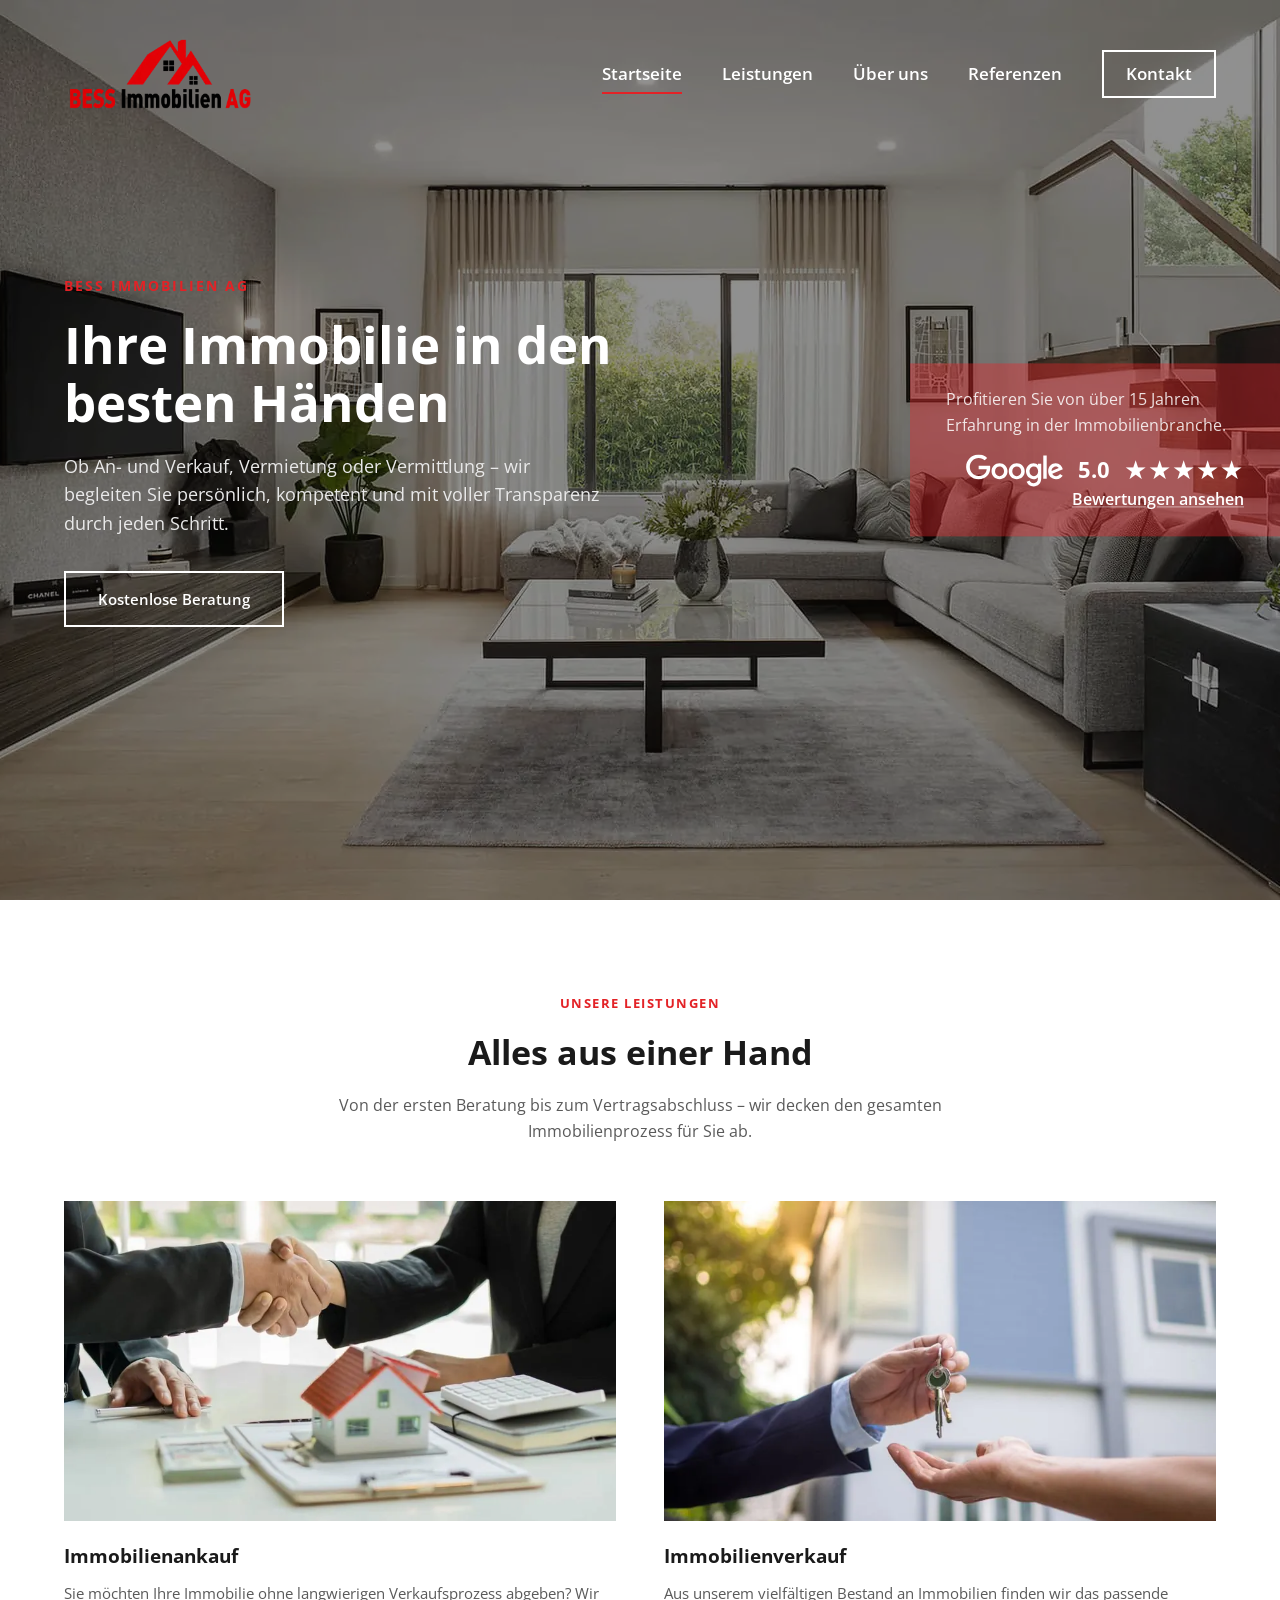
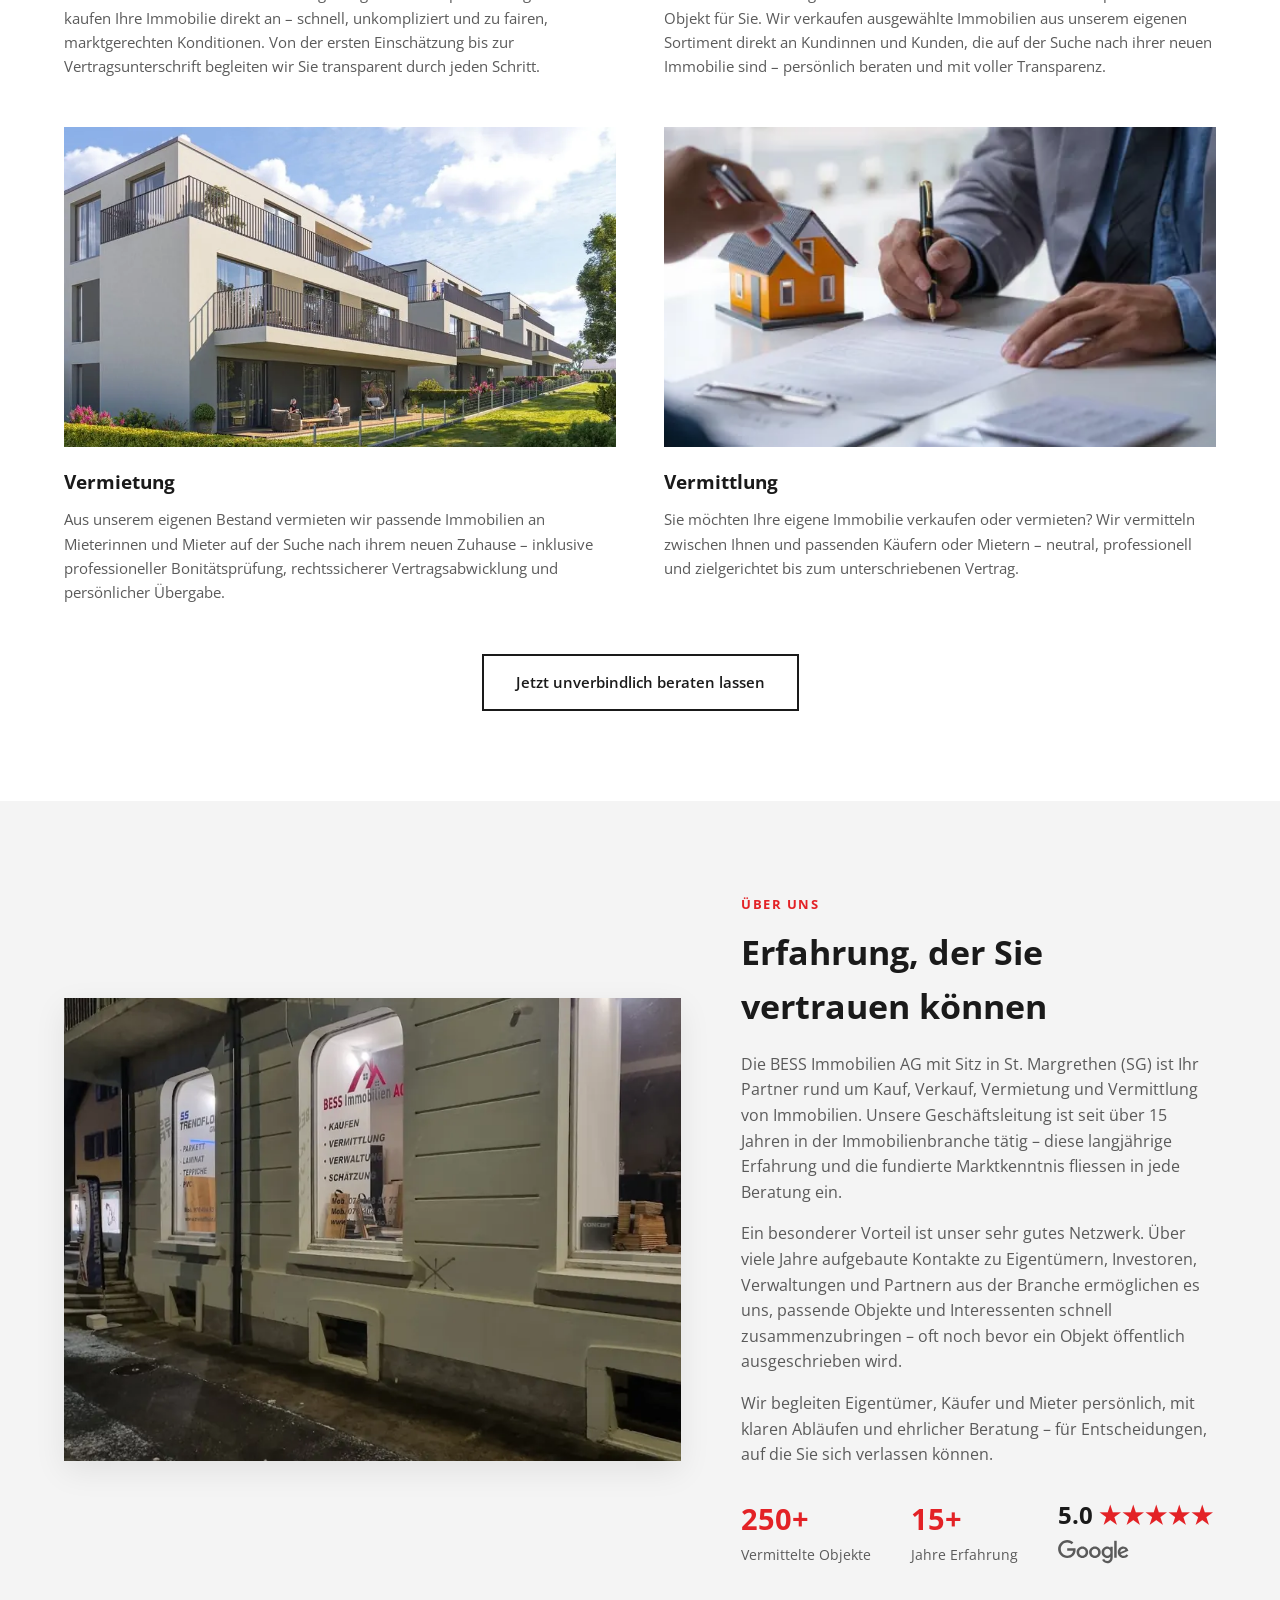
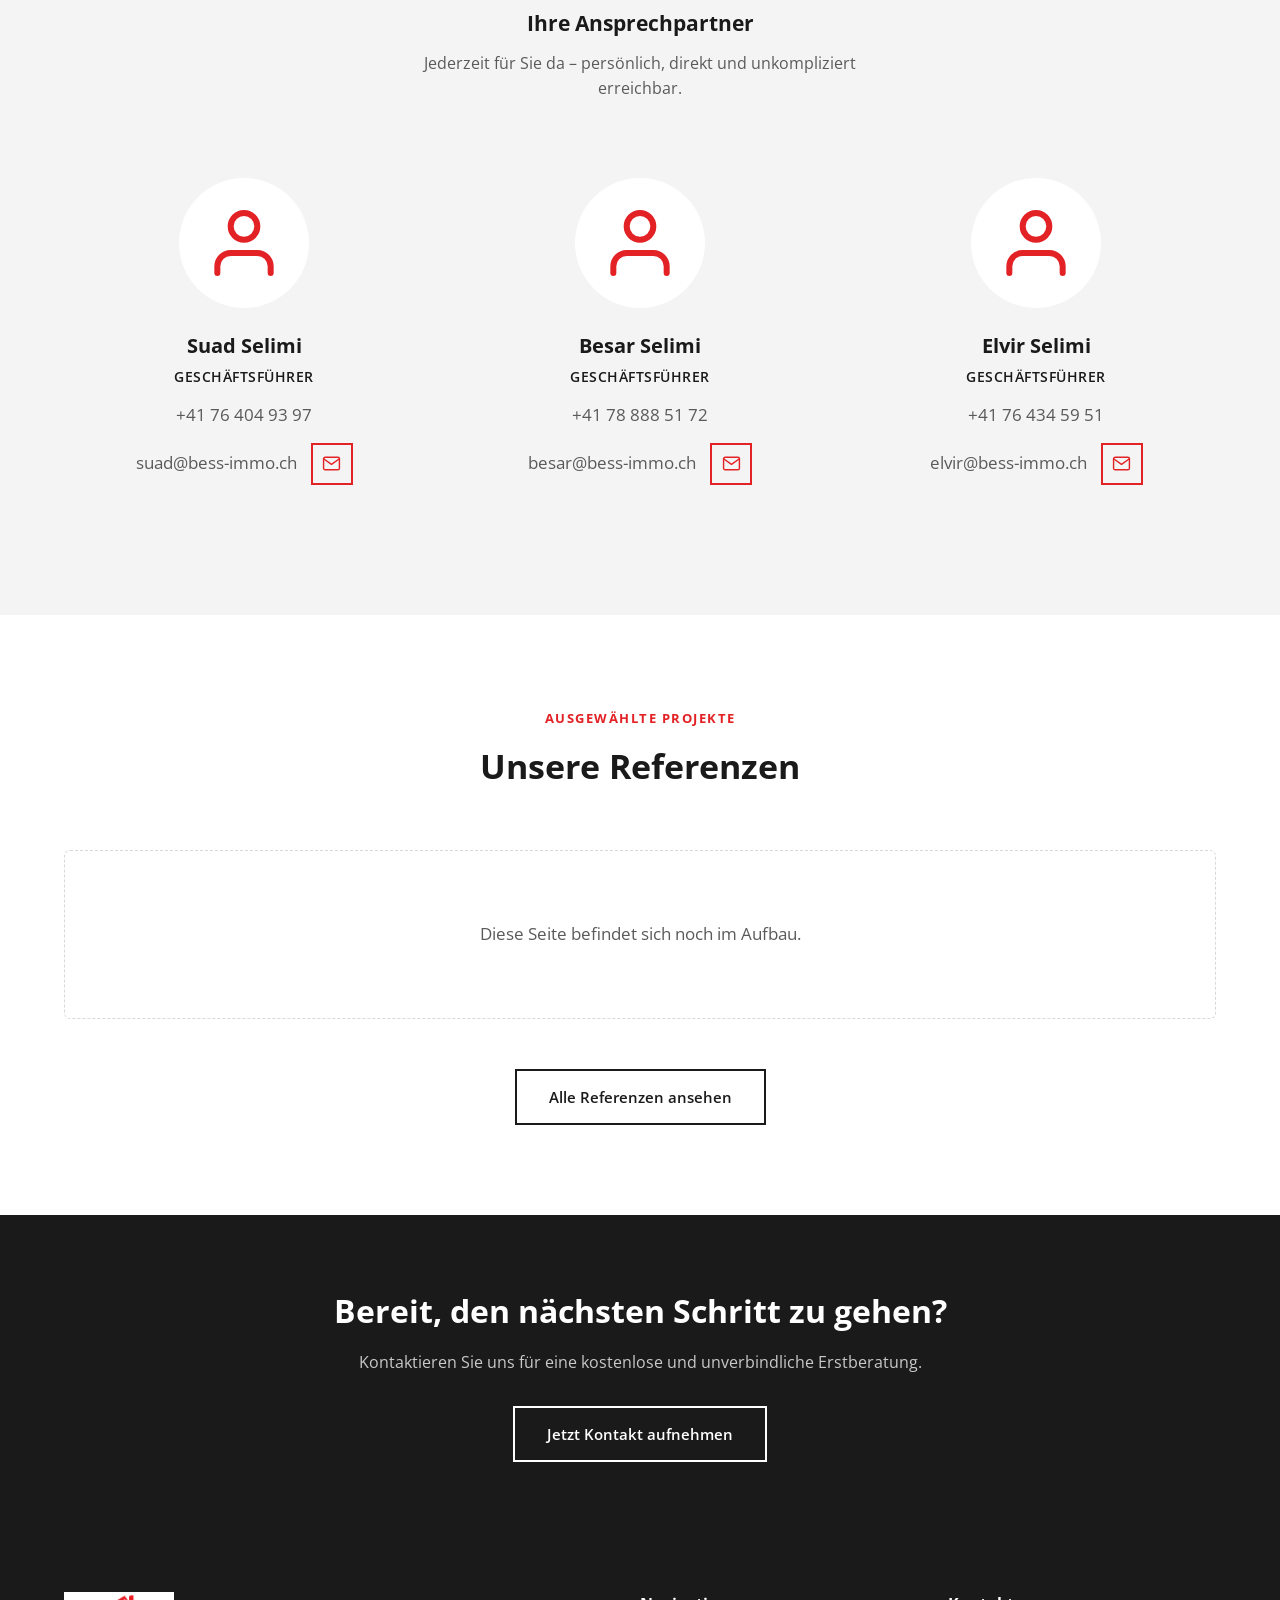
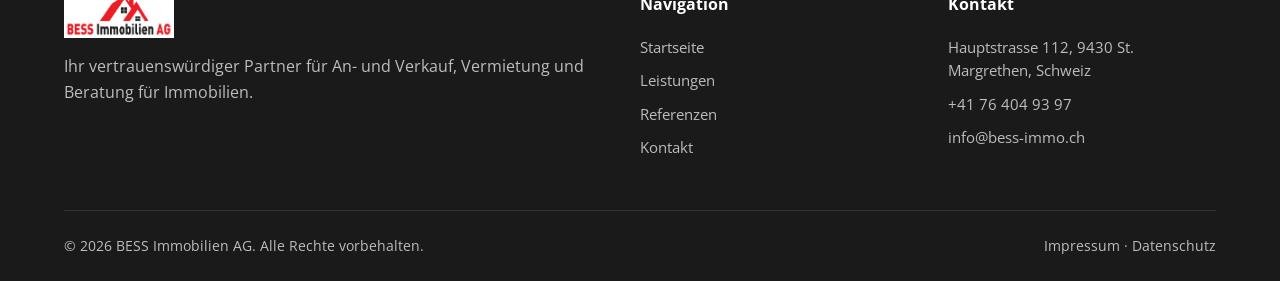
<file: index.html>
<!DOCTYPE html>
<html lang="de">
<head>
  <meta charset="UTF-8" />
  <meta name="viewport" content="width=device-width, initial-scale=1.0" />
  <title>BESS Immobilien AG | Ihr Partner für Immobilien</title>
  <meta name="description" content="BESS Immobilien AG – Verkauf, Vermietung, Bewertung und Beratung rund um Ihre Immobilie." />
  <link rel="icon" type="image/png" href="img/logo_small.png" />
  <link rel="preconnect" href="https://fonts.googleapis.com" />
  <link rel="preconnect" href="https://fonts.gstatic.com" crossorigin />
  <link href="https://fonts.googleapis.com/css2?family=Open+Sans:wght@400;600;700;800&display=swap" rel="stylesheet" />
  <link rel="stylesheet" href="css/style.css" />
</head>
<body>

  <header class="navbar">
    <div class="container">
      <a href="index.html" class="logo">
        <img src="img/logo_durchsichtig.webp" alt="BESS Immobilien AG" />
      </a>
      <nav class="nav-links">
        <a href="index.html">Startseite</a>
        <a href="index.html#leistungen">Leistungen</a>
        <a href="index.html#ueber-uns">Über uns</a>
        <a href="index.html#referenzen">Referenzen</a>
        <a href="kontakt.html" class="nav-cta">Kontakt</a>
      </nav>
      <button class="nav-toggle" aria-label="Menü öffnen">
        <span></span><span></span><span></span>
      </button>
    </div>
  </header>

  <section class="hero hero--with-panel">
    <div class="container">
      <div class="hero-content">
        <span class="eyebrow">BESS Immobilien AG</span>
        <h1>Ihre Immobilie in den besten Händen</h1>
        <p>Ob An- und Verkauf, Vermietung oder Vermittlung – wir begleiten Sie persönlich, kompetent und mit voller Transparenz durch jeden Schritt.</p>
        <div class="hero-actions">
          <a href="kontakt.html" class="btn btn-outline">Kostenlose Beratung</a>
        </div>
      </div>
    </div>

    <div class="hero-reviews">
      <p>Profitieren Sie von über 15 Jahren Erfahrung in der Immobilienbranche.</p>
      <div class="hero-reviews-google">
        <div class="hero-reviews-top">
          <svg class="google-word" viewBox="0 0 272 92" aria-label="Google" role="img">
            <path fill="currentColor" d="M115.75 47.18c0 12.77-9.99 22.18-22.25 22.18s-22.25-9.41-22.25-22.18C71.25 34.32 81.24 25 93.5 25s22.25 9.32 22.25 22.18zm-9.74 0c0-7.98-5.79-13.44-12.51-13.44S80.99 39.2 80.99 47.18c0 7.9 5.79 13.44 12.51 13.44s12.51-5.55 12.51-13.44z"/>
            <path fill="currentColor" d="M163.75 47.18c0 12.77-9.99 22.18-22.25 22.18s-22.25-9.41-22.25-22.18c0-12.85 9.99-22.18 22.25-22.18s22.25 9.32 22.25 22.18zm-9.74 0c0-7.98-5.79-13.44-12.51-13.44s-12.51 5.46-12.51 13.44c0 7.9 5.79 13.44 12.51 13.44s12.51-5.55 12.51-13.44z"/>
            <path fill="currentColor" d="M209.75 26.34v39.82c0 16.38-9.66 23.07-21.08 23.07-10.75 0-17.22-7.19-19.66-13.07l8.48-3.53c1.51 3.61 5.21 7.87 11.17 7.87 7.31 0 11.84-4.51 11.84-13v-3.19h-.34c-2.18 2.69-6.38 5.04-11.68 5.04-11.09 0-21.25-9.66-21.25-22.09 0-12.52 10.16-22.26 21.25-22.26 5.29 0 9.49 2.35 11.68 4.96h.34v-3.61h9.25zm-8.56 20.92c0-7.81-5.21-13.52-11.84-13.52-6.72 0-12.35 5.71-12.35 13.52 0 7.73 5.63 13.36 12.35 13.36 6.63 0 11.84-5.63 11.84-13.36z"/>
            <path fill="currentColor" d="M225 3v65h-9.5V3h9.5z"/>
            <path fill="currentColor" d="M262.02 54.48l7.56 5.04c-2.44 3.61-8.32 9.83-18.48 9.83-12.6 0-22.01-9.74-22.01-22.18 0-13.19 9.49-22.18 20.92-22.18 11.51 0 17.14 9.16 18.98 14.11l1.01 2.52-29.65 12.28c2.27 4.45 5.8 6.72 10.75 6.72 4.96 0 8.4-2.44 10.92-6.14zm-23.27-7.98l19.82-8.23c-1.09-2.77-4.37-4.7-8.23-4.7-4.95 0-11.84 4.37-11.59 12.93z"/>
            <path fill="currentColor" d="M35.29 41.41V32H67c.31 1.64.47 3.58.47 5.68 0 7.06-1.93 15.79-8.15 22.01-6.05 6.3-13.78 9.66-24.02 9.66C16.32 69.35.36 53.89.36 34.91.36 15.93 16.32.47 35.3.47c10.5 0 17.98 4.12 23.6 9.49l-6.64 6.64c-4.03-3.78-9.49-6.72-16.97-6.72-13.86 0-24.7 11.17-24.7 25.03 0 13.86 10.84 25.03 24.7 25.03 8.99 0 14.11-3.61 17.39-6.89 2.66-2.66 4.41-6.46 5.1-11.65l-22.49.01z"/>
          </svg>
          <span class="rating-score">5.0</span>
          <span class="stars">★★★★★</span>
        </div>
        <a class="hero-reviews-link" href="https://share.google/UVXdUR6CJBPnH05Bg" target="_blank" rel="noopener">Bewertungen ansehen</a>
      </div>
    </div>
  </section>

  <section class="section" id="leistungen">
    <div class="container">
      <div class="section-header">
        <span class="eyebrow">Unsere Leistungen</span>
        <h2>Alles aus einer Hand</h2>
        <p>Von der ersten Beratung bis zum Vertragsabschluss – wir decken den gesamten Immobilienprozess für Sie ab.</p>
      </div>
      <div class="cards-grid">
        <div class="card">
          <img loading="lazy" src="img/kauf.webp" alt="Immobilienankauf" class="card-img" />
          <div class="card-body">
            <h3>Immobilienankauf</h3>
            <p>Sie möchten Ihre Immobilie ohne langwierigen Verkaufsprozess abgeben? Wir kaufen Ihre Immobilie direkt an – schnell, unkompliziert und zu fairen, marktgerechten Konditionen. Von der ersten Einschätzung bis zur Vertragsunterschrift begleiten wir Sie transparent durch jeden Schritt.</p>
          </div>
        </div>
        <div class="card">
          <img loading="lazy" src="img/verkauf1.webp" alt="Immobilienverkauf" class="card-img" />
          <div class="card-body">
            <h3>Immobilienverkauf</h3>
            <p>Aus unserem vielfältigen Bestand an Immobilien finden wir das passende Objekt für Sie. Wir verkaufen ausgewählte Immobilien aus unserem eigenen Sortiment direkt an Kundinnen und Kunden, die auf der Suche nach ihrer neuen Immobilie sind – persönlich beraten und mit voller Transparenz.</p>
          </div>
        </div>
        <div class="card">
          <img loading="lazy" src="img/vermietung.webp" alt="Vermietung" class="card-img" />
          <div class="card-body">
            <h3>Vermietung</h3>
            <p>Aus unserem eigenen Bestand vermieten wir passende Immobilien an Mieterinnen und Mieter auf der Suche nach ihrem neuen Zuhause – inklusive professioneller Bonitätsprüfung, rechtssicherer Vertragsabwicklung und persönlicher Übergabe.</p>
          </div>
        </div>
        <div class="card">
          <img loading="lazy" src="img/vermittlung.webp" alt="Vermittlung" class="card-img" />
          <div class="card-body">
            <h3>Vermittlung</h3>
            <p>Sie möchten Ihre eigene Immobilie verkaufen oder vermieten? Wir vermitteln zwischen Ihnen und passenden Käufern oder Mietern – neutral, professionell und zielgerichtet bis zum unterschriebenen Vertrag.</p>
          </div>
        </div>
      </div>
      <div style="text-align:center; margin-top: 50px;">
        <a href="kontakt.html" class="btn btn-dark-outline">Jetzt unverbindlich beraten lassen</a>
      </div>
    </div>
  </section>

  <section class="section section-light" id="ueber-uns">
    <div class="container">
      <div class="about">
        <div class="about-img">
          <img loading="lazy" src="img/bess.webp" alt="BESS Immobilien AG" />
        </div>
        <div>
          <span class="eyebrow">Über uns</span>
          <h2>Erfahrung, der Sie vertrauen können</h2>
          <p>Die BESS Immobilien AG mit Sitz in St. Margrethen (SG) ist Ihr Partner rund um Kauf, Verkauf, Vermietung und Vermittlung von Immobilien. Unsere Geschäftsleitung ist seit über 15 Jahren in der Immobilienbranche tätig – diese langjährige Erfahrung und die fundierte Marktkenntnis fliessen in jede Beratung ein.</p>
          <p>Ein besonderer Vorteil ist unser sehr gutes Netzwerk. Über viele Jahre aufgebaute Kontakte zu Eigentümern, Investoren, Verwaltungen und Partnern aus der Branche ermöglichen es uns, passende Objekte und Interessenten schnell zusammenzubringen – oft noch bevor ein Objekt öffentlich ausgeschrieben wird.</p>
          <p>Wir begleiten Eigentümer, Käufer und Mieter persönlich, mit klaren Abläufen und ehrlicher Beratung – für Entscheidungen, auf die Sie sich verlassen können.</p>
          <div class="stats">
            <div>
              <strong>250+</strong>
              <span>Vermittelte Objekte</span>
            </div>
            <div>
              <strong>15+</strong>
              <span>Jahre Erfahrung</span>
            </div>
            <a class="stat-reviews" href="https://share.google/UVXdUR6CJBPnH05Bg" target="_blank" rel="noopener">
              <strong>5.0 <span class="stat-stars">★★★★★</span></strong>
              <svg class="stat-google" viewBox="0 0 272 92" aria-label="Google" role="img">
            <path fill="currentColor" d="M115.75 47.18c0 12.77-9.99 22.18-22.25 22.18s-22.25-9.41-22.25-22.18C71.25 34.32 81.24 25 93.5 25s22.25 9.32 22.25 22.18zm-9.74 0c0-7.98-5.79-13.44-12.51-13.44S80.99 39.2 80.99 47.18c0 7.9 5.79 13.44 12.51 13.44s12.51-5.55 12.51-13.44z"/>
            <path fill="currentColor" d="M163.75 47.18c0 12.77-9.99 22.18-22.25 22.18s-22.25-9.41-22.25-22.18c0-12.85 9.99-22.18 22.25-22.18s22.25 9.32 22.25 22.18zm-9.74 0c0-7.98-5.79-13.44-12.51-13.44s-12.51 5.46-12.51 13.44c0 7.9 5.79 13.44 12.51 13.44s12.51-5.55 12.51-13.44z"/>
            <path fill="currentColor" d="M209.75 26.34v39.82c0 16.38-9.66 23.07-21.08 23.07-10.75 0-17.22-7.19-19.66-13.07l8.48-3.53c1.51 3.61 5.21 7.87 11.17 7.87 7.31 0 11.84-4.51 11.84-13v-3.19h-.34c-2.18 2.69-6.38 5.04-11.68 5.04-11.09 0-21.25-9.66-21.25-22.09 0-12.52 10.16-22.26 21.25-22.26 5.29 0 9.49 2.35 11.68 4.96h.34v-3.61h9.25zm-8.56 20.92c0-7.81-5.21-13.52-11.84-13.52-6.72 0-12.35 5.71-12.35 13.52 0 7.73 5.63 13.36 12.35 13.36 6.63 0 11.84-5.63 11.84-13.36z"/>
            <path fill="currentColor" d="M225 3v65h-9.5V3h9.5z"/>
            <path fill="currentColor" d="M262.02 54.48l7.56 5.04c-2.44 3.61-8.32 9.83-18.48 9.83-12.6 0-22.01-9.74-22.01-22.18 0-13.19 9.49-22.18 20.92-22.18 11.51 0 17.14 9.16 18.98 14.11l1.01 2.52-29.65 12.28c2.27 4.45 5.8 6.72 10.75 6.72 4.96 0 8.4-2.44 10.92-6.14zm-23.27-7.98l19.82-8.23c-1.09-2.77-4.37-4.7-8.23-4.7-4.95 0-11.84 4.37-11.59 12.93z"/>
            <path fill="currentColor" d="M35.29 41.41V32H67c.31 1.64.47 3.58.47 5.68 0 7.06-1.93 15.79-8.15 22.01-6.05 6.3-13.78 9.66-24.02 9.66C16.32 69.35.36 53.89.36 34.91.36 15.93 16.32.47 35.3.47c10.5 0 17.98 4.12 23.6 9.49l-6.64 6.64c-4.03-3.78-9.49-6.72-16.97-6.72-13.86 0-24.7 11.17-24.7 25.03 0 13.86 10.84 25.03 24.7 25.03 8.99 0 14.11-3.61 17.39-6.89 2.66-2.66 4.41-6.46 5.1-11.65l-22.49.01z"/>
          </svg>
            </a>
          </div>
        </div>
      </div>

      <div class="team">
        <h3 class="team-title">Ihre Ansprechpartner</h3>
        <p class="team-subtitle">Jederzeit für Sie da – persönlich, direkt und unkompliziert erreichbar.</p>
        <div class="team-grid">
          <div class="team-card">
            <div class="team-avatar">
              <svg viewBox="0 0 24 24" fill="none" stroke="currentColor" stroke-width="1.8" stroke-linecap="round" stroke-linejoin="round"><path d="M20 21v-2a4 4 0 0 0-4-4H8a4 4 0 0 0-4 4v2"></path><circle cx="12" cy="7" r="4"></circle></svg>
            </div>
            <h4>Suad Selimi</h4>
            <span class="team-role">Geschäftsführer</span>
            <p class="team-phone">+41 76 404 93 97</p>
            <div class="team-contact">
              <span>suad@bess-immo.ch</span>
              <a class="team-email-btn" href="mailto:suad@bess-immo.ch" aria-label="E-Mail an Suad Selimi senden">
                <svg viewBox="0 0 24 24" fill="none" stroke="currentColor" stroke-width="1.8" stroke-linecap="round" stroke-linejoin="round"><path d="M4 4h16c1.1 0 2 .9 2 2v12c0 1.1-.9 2-2 2H4c-1.1 0-2-.9-2-2V6c0-1.1.9-2 2-2z"></path><polyline points="22 6 12 13 2 6"></polyline></svg>
              </a>
            </div>
          </div>
          <div class="team-card">
            <div class="team-avatar">
              <svg viewBox="0 0 24 24" fill="none" stroke="currentColor" stroke-width="1.8" stroke-linecap="round" stroke-linejoin="round"><path d="M20 21v-2a4 4 0 0 0-4-4H8a4 4 0 0 0-4 4v2"></path><circle cx="12" cy="7" r="4"></circle></svg>
            </div>
            <h4>Besar Selimi</h4>
            <span class="team-role">Geschäftsführer</span>
            <p class="team-phone">+41 78 888 51 72</p>
            <div class="team-contact">
              <span>besar@bess-immo.ch</span>
              <a class="team-email-btn" href="mailto:besar@bess-immo.ch" aria-label="E-Mail an Besar Selimi senden">
                <svg viewBox="0 0 24 24" fill="none" stroke="currentColor" stroke-width="1.8" stroke-linecap="round" stroke-linejoin="round"><path d="M4 4h16c1.1 0 2 .9 2 2v12c0 1.1-.9 2-2 2H4c-1.1 0-2-.9-2-2V6c0-1.1.9-2 2-2z"></path><polyline points="22 6 12 13 2 6"></polyline></svg>
              </a>
            </div>
          </div>
          <div class="team-card">
            <div class="team-avatar">
              <svg viewBox="0 0 24 24" fill="none" stroke="currentColor" stroke-width="1.8" stroke-linecap="round" stroke-linejoin="round"><path d="M20 21v-2a4 4 0 0 0-4-4H8a4 4 0 0 0-4 4v2"></path><circle cx="12" cy="7" r="4"></circle></svg>
            </div>
            <h4>Elvir Selimi</h4>
            <span class="team-role">Geschäftsführer</span>
            <p class="team-phone">+41 76 434 59 51</p>
            <div class="team-contact">
              <span>elvir@bess-immo.ch</span>
              <a class="team-email-btn" href="mailto:elvir@bess-immo.ch" aria-label="E-Mail an Elvir Selimi senden">
                <svg viewBox="0 0 24 24" fill="none" stroke="currentColor" stroke-width="1.8" stroke-linecap="round" stroke-linejoin="round"><path d="M4 4h16c1.1 0 2 .9 2 2v12c0 1.1-.9 2-2 2H4c-1.1 0-2-.9-2-2V6c0-1.1.9-2 2-2z"></path><polyline points="22 6 12 13 2 6"></polyline></svg>
              </a>
            </div>
          </div>
        </div>
      </div>
    </div>
  </section>

  <section class="section" id="referenzen">
    <div class="container">
      <div class="section-header">
        <span class="eyebrow">Ausgewählte Projekte</span>
        <h2>Unsere Referenzen</h2>
      </div>
      <div class="placeholder-box">
        <p>Diese Seite befindet sich noch im Aufbau.</p>
      </div>
      <div style="text-align:center; margin-top: 50px;">
        <a href="referenzen.html" class="btn btn-dark-outline">Alle Referenzen ansehen</a>
      </div>
    </div>
  </section>

  <section class="cta-banner">
    <div class="container">
      <h2>Bereit, den nächsten Schritt zu gehen?</h2>
      <p>Kontaktieren Sie uns für eine kostenlose und unverbindliche Erstberatung.</p>
      <a href="kontakt.html" class="btn btn-outline">Jetzt Kontakt aufnehmen</a>
    </div>
  </section>

  <footer>
    <div class="container">
      <div class="footer-grid">
        <div>
          <a href="index.html" class="logo">
            <img src="img/logo.webp" alt="BESS Immobilien AG" />
          </a>
          <p>Ihr vertrauenswürdiger Partner für An- und Verkauf, Vermietung und Beratung für Immobilien.</p>
        </div>
        <div>
          <h4>Navigation</h4>
          <ul>
            <li><a href="index.html">Startseite</a></li>
            <li><a href="index.html#leistungen">Leistungen</a></li>
            <li><a href="referenzen.html">Referenzen</a></li>
            <li><a href="kontakt.html">Kontakt</a></li>
          </ul>
        </div>
        <div>
          <h4>Kontakt</h4>
          <ul>
            <li>Hauptstrasse 112, 9430 St. Margrethen, Schweiz</li>
            <li>+41 76 404 93 97</li>
            <li>info@bess-immo.ch</li>
          </ul>
        </div>
      </div>
      <div class="footer-bottom">
        <span>© 2026 BESS Immobilien AG. Alle Rechte vorbehalten.</span>
        <span><a href="impressum.html">Impressum</a> · <a href="datenschutz.html">Datenschutz</a></span>
      </div>
    </div>
  </footer>

  <script src="js/main.js"></script>
</body>
</html>
</file>
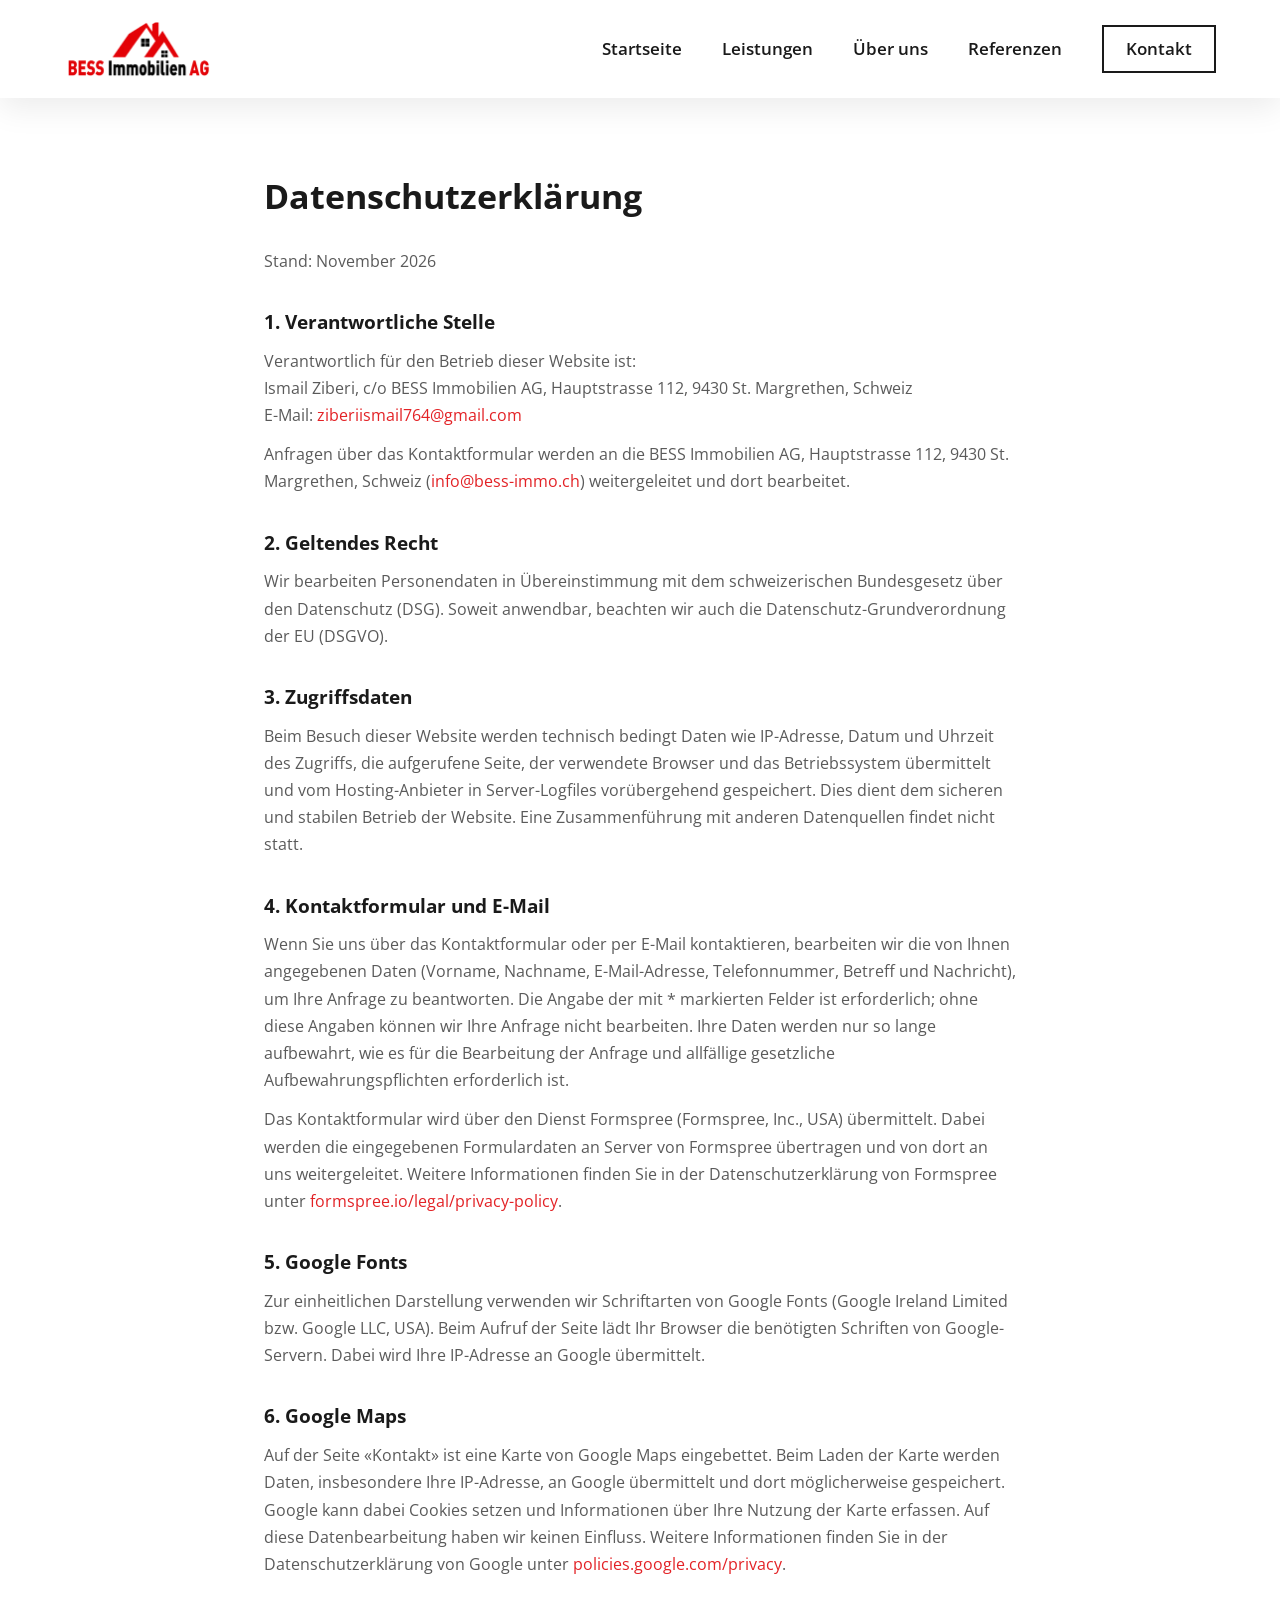
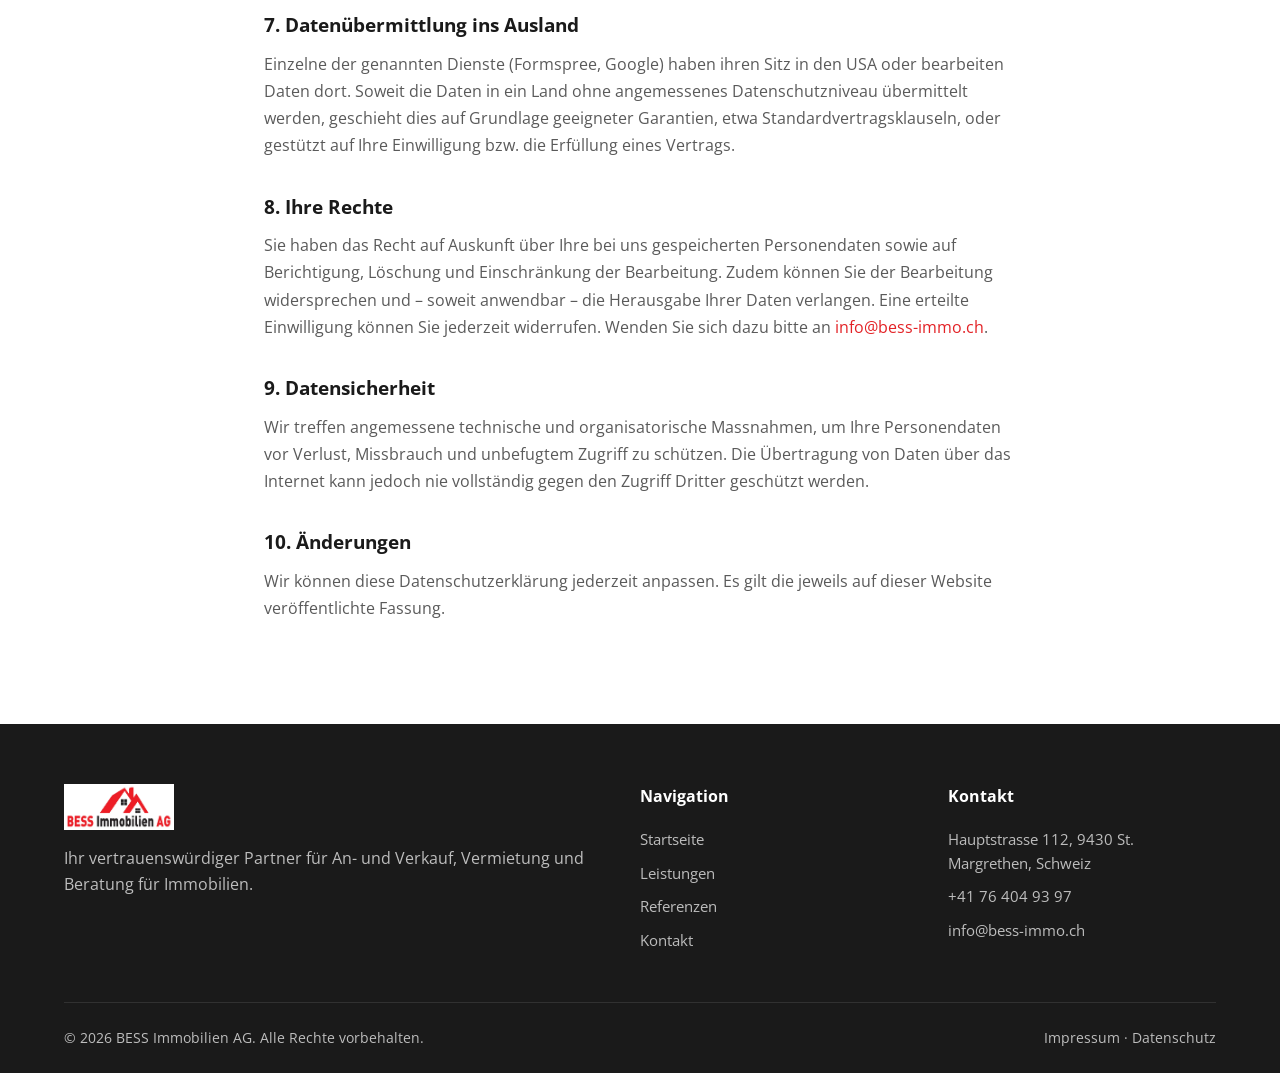
<file: datenschutz.html>
<!DOCTYPE html>
<html lang="de">
<head>
  <meta charset="UTF-8" />
  <meta name="viewport" content="width=device-width, initial-scale=1.0" />
  <title>Datenschutz | BESS Immobilien AG</title>
  <meta name="description" content="Datenschutzerklärung der BESS Immobilien AG, St. Margrethen." />
  <link rel="icon" type="image/png" href="img/logo_small.png" />
  <link rel="preconnect" href="https://fonts.googleapis.com" />
  <link rel="preconnect" href="https://fonts.gstatic.com" crossorigin />
  <link href="https://fonts.googleapis.com/css2?family=Open+Sans:wght@400;600;700;800&display=swap" rel="stylesheet" />
  <link rel="stylesheet" href="css/style.css" />
</head>
<body>

  <header class="navbar" data-always-white="true">
    <div class="container">
      <a href="index.html" class="logo">
        <img src="img/logo_durchsichtig.webp" alt="BESS Immobilien AG" />
      </a>
      <nav class="nav-links">
        <a href="index.html">Startseite</a>
        <a href="index.html#leistungen">Leistungen</a>
        <a href="index.html#ueber-uns">Über uns</a>
        <a href="index.html#referenzen">Referenzen</a>
        <a href="kontakt.html" class="nav-cta">Kontakt</a>
      </nav>
      <button class="nav-toggle" aria-label="Menü öffnen">
        <span></span><span></span><span></span>
      </button>
    </div>
  </header>

  <section class="section">
    <div class="container legal">
      <h1>Datenschutzerklärung</h1>
      <p>Stand: November 2026</p>

      <h2>1. Verantwortliche Stelle</h2>
      <p>
        Verantwortlich für den Betrieb dieser Website ist:<br />
        Ismail Ziberi, c/o BESS Immobilien AG, Hauptstrasse 112, 9430 St. Margrethen, Schweiz<br />
        E-Mail: <a href="mailto:ziberiismail764@gmail.com">ziberiismail764@gmail.com</a>
      </p>
      <p>
        Anfragen über das Kontaktformular werden an die BESS Immobilien AG, Hauptstrasse 112, 9430 St. Margrethen,
        Schweiz (<a href="mailto:info@bess-immo.ch">info@bess-immo.ch</a>) weitergeleitet und dort bearbeitet.
      </p>

      <h2>2. Geltendes Recht</h2>
      <p>
        Wir bearbeiten Personendaten in Übereinstimmung mit dem schweizerischen Bundesgesetz über den Datenschutz (DSG).
        Soweit anwendbar, beachten wir auch die Datenschutz-Grundverordnung der EU (DSGVO).
      </p>

      <h2>3. Zugriffsdaten</h2>
      <p>
        Beim Besuch dieser Website werden technisch bedingt Daten wie IP-Adresse, Datum und Uhrzeit des Zugriffs, die
        aufgerufene Seite, der verwendete Browser und das Betriebssystem übermittelt und vom Hosting-Anbieter in
        Server-Logfiles vorübergehend gespeichert. Dies dient dem sicheren und stabilen Betrieb der Website. Eine
        Zusammenführung mit anderen Datenquellen findet nicht statt.
      </p>

      <h2>4. Kontaktformular und E-Mail</h2>
      <p>
        Wenn Sie uns über das Kontaktformular oder per E-Mail kontaktieren, bearbeiten wir die von Ihnen angegebenen
        Daten (Vorname, Nachname, E-Mail-Adresse, Telefonnummer, Betreff und Nachricht), um Ihre Anfrage zu beantworten.
        Die Angabe der mit * markierten Felder ist erforderlich; ohne diese Angaben können wir Ihre Anfrage nicht
        bearbeiten. Ihre Daten werden nur so lange aufbewahrt, wie es für die Bearbeitung der Anfrage und allfällige
        gesetzliche Aufbewahrungspflichten erforderlich ist.
      </p>
      <p>
        Das Kontaktformular wird über den Dienst Formspree (Formspree, Inc., USA) übermittelt. Dabei werden die
        eingegebenen Formulardaten an Server von Formspree übertragen und von dort an uns weitergeleitet. Weitere
        Informationen finden Sie in der Datenschutzerklärung von Formspree unter
        <a href="https://formspree.io/legal/privacy-policy" target="_blank" rel="noopener">formspree.io/legal/privacy-policy</a>.
      </p>

      <h2>5. Google Fonts</h2>
      <p>
        Zur einheitlichen Darstellung verwenden wir Schriftarten von Google Fonts (Google Ireland Limited bzw. Google LLC,
        USA). Beim Aufruf der Seite lädt Ihr Browser die benötigten Schriften von Google-Servern. Dabei wird Ihre
        IP-Adresse an Google übermittelt.
      </p>

      <h2>6. Google Maps</h2>
      <p>
        Auf der Seite «Kontakt» ist eine Karte von Google Maps eingebettet. Beim Laden der Karte werden Daten, insbesondere
        Ihre IP-Adresse, an Google übermittelt und dort möglicherweise gespeichert. Google kann dabei Cookies setzen und
        Informationen über Ihre Nutzung der Karte erfassen. Auf diese Datenbearbeitung haben wir
        keinen Einfluss. Weitere Informationen finden Sie in der Datenschutzerklärung von Google unter
        <a href="https://policies.google.com/privacy" target="_blank" rel="noopener">policies.google.com/privacy</a>.
      </p>

      <h2>7. Datenübermittlung ins Ausland</h2>
      <p>
        Einzelne der genannten Dienste (Formspree, Google) haben ihren Sitz in den USA oder bearbeiten Daten dort. Soweit
        die Daten in ein Land ohne angemessenes Datenschutzniveau übermittelt werden, geschieht dies auf Grundlage
        geeigneter Garantien, etwa Standardvertragsklauseln, oder gestützt auf Ihre Einwilligung bzw. die Erfüllung eines
        Vertrags.
      </p>

      <h2>8. Ihre Rechte</h2>
      <p>
        Sie haben das Recht auf Auskunft über Ihre bei uns gespeicherten Personendaten sowie auf Berichtigung, Löschung
        und Einschränkung der Bearbeitung. Zudem können Sie der Bearbeitung widersprechen und – soweit anwendbar – die
        Herausgabe Ihrer Daten verlangen. Eine erteilte Einwilligung können Sie jederzeit widerrufen. Wenden Sie sich
        dazu bitte an <a href="mailto:info@bess-immo.ch">info@bess-immo.ch</a>.      </p>

      <h2>9. Datensicherheit</h2>
      <p>
        Wir treffen angemessene technische und organisatorische Massnahmen, um Ihre Personendaten vor Verlust, Missbrauch
        und unbefugtem Zugriff zu schützen. Die Übertragung von Daten über das Internet kann jedoch nie vollständig
        gegen den Zugriff Dritter geschützt werden.
      </p>

      <h2>10. Änderungen</h2>
      <p>
        Wir können diese Datenschutzerklärung jederzeit anpassen. Es gilt die jeweils auf dieser Website veröffentlichte
        Fassung.
      </p>
    </div>
  </section>

  <footer>
    <div class="container">
      <div class="footer-grid">
        <div>
          <a href="index.html" class="logo">
            <img src="img/logo.webp" alt="BESS Immobilien AG" />
          </a>
          <p>Ihr vertrauenswürdiger Partner für An- und Verkauf, Vermietung und Beratung für Immobilien.</p>
        </div>
        <div>
          <h4>Navigation</h4>
          <ul>
            <li><a href="index.html">Startseite</a></li>
            <li><a href="index.html#leistungen">Leistungen</a></li>
            <li><a href="referenzen.html">Referenzen</a></li>
            <li><a href="kontakt.html">Kontakt</a></li>
          </ul>
        </div>
        <div>
          <h4>Kontakt</h4>
          <ul>
            <li>Hauptstrasse 112, 9430 St. Margrethen, Schweiz</li>
            <li>+41 76 404 93 97</li>
            <li>info@bess-immo.ch</li>
          </ul>
        </div>
      </div>
      <div class="footer-bottom">
        <span>© 2026 BESS Immobilien AG. Alle Rechte vorbehalten.</span>
        <span><a href="impressum.html">Impressum</a> · <a href="datenschutz.html">Datenschutz</a></span>
      </div>
    </div>
  </footer>

  <script src="js/main.js"></script>
</body>
</html>
</file>
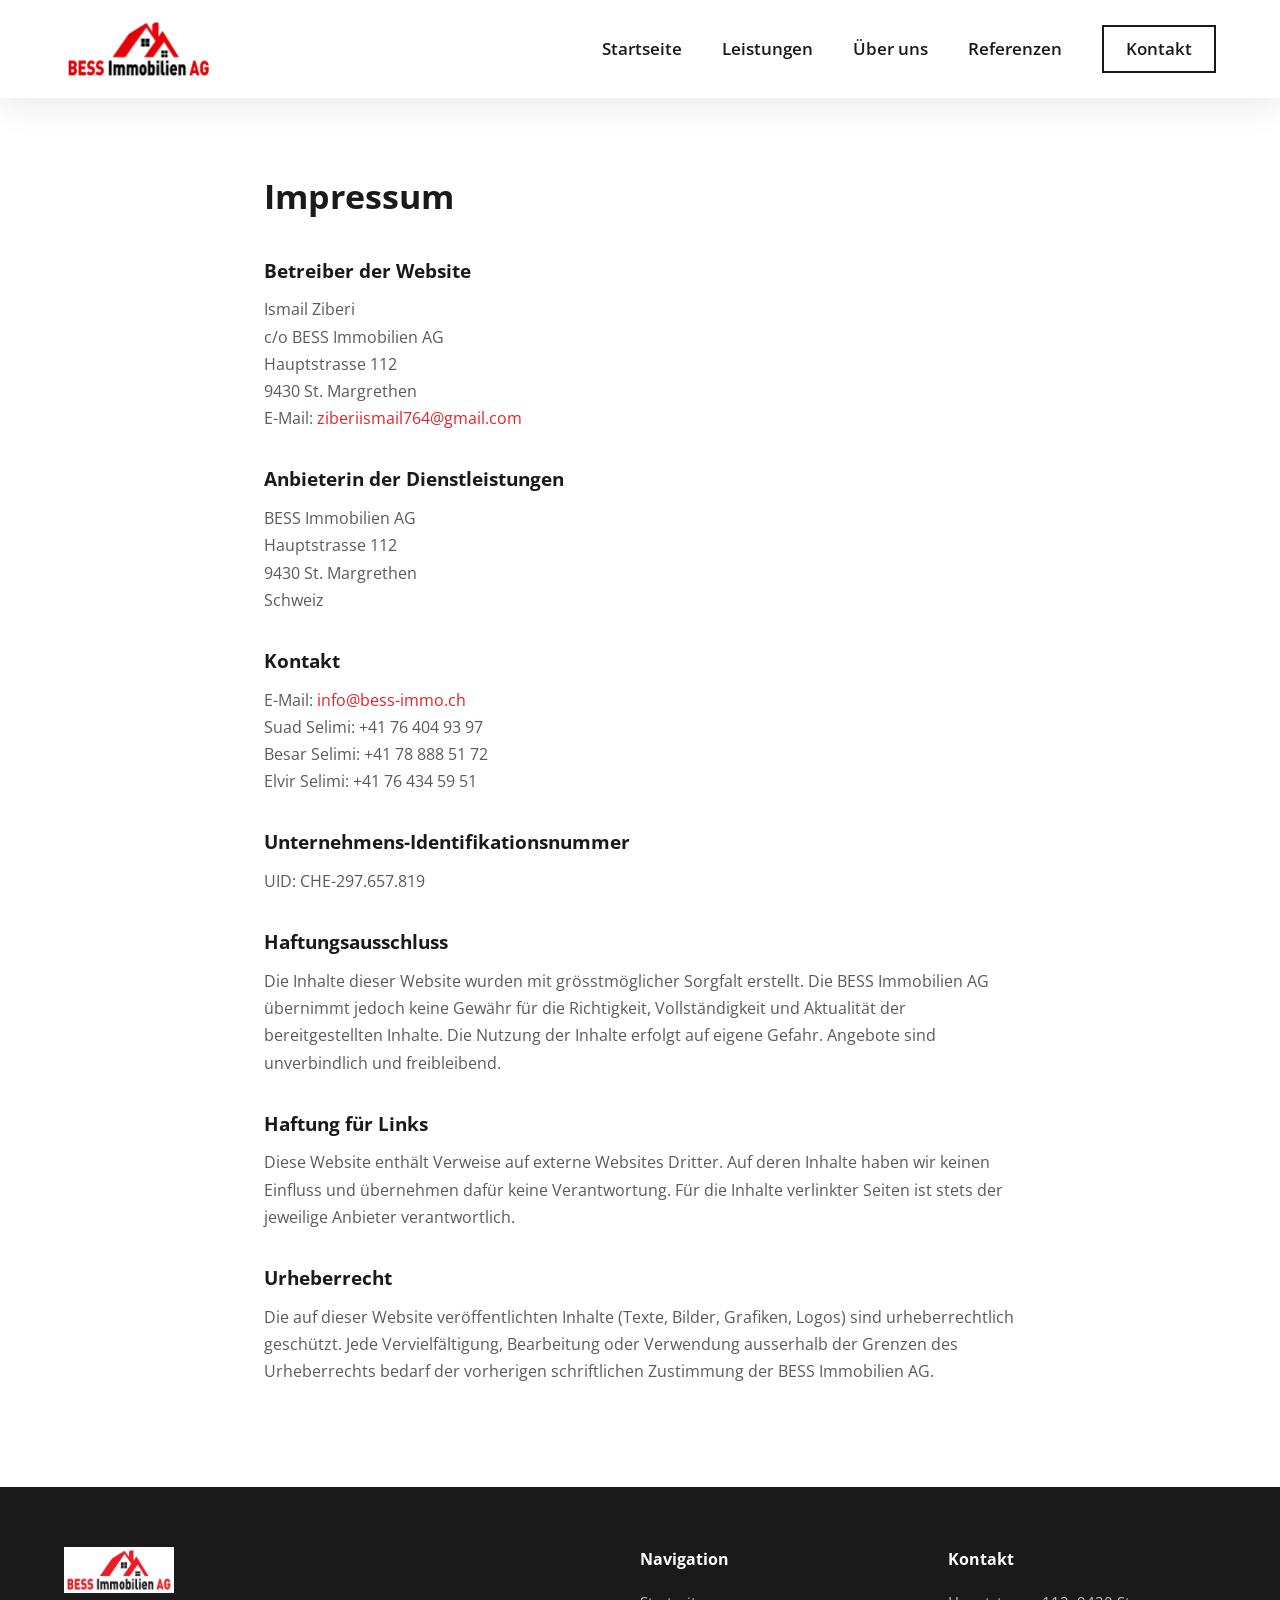
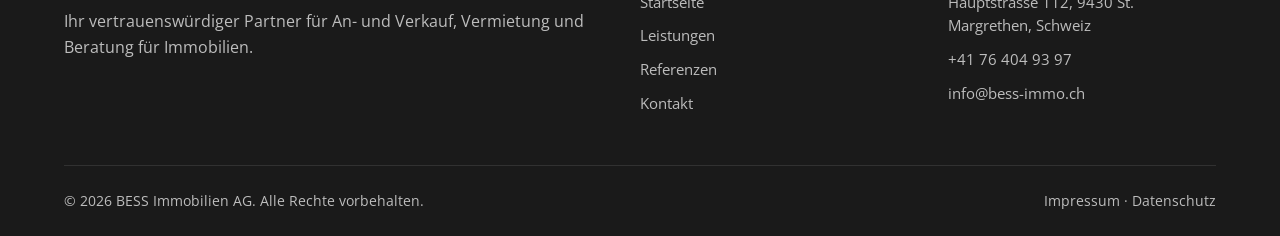
<file: impressum.html>
<!DOCTYPE html>
<html lang="de">
<head>
  <meta charset="UTF-8" />
  <meta name="viewport" content="width=device-width, initial-scale=1.0" />
  <title>Impressum | BESS Immobilien AG</title>
  <meta name="description" content="Impressum der BESS Immobilien AG, St. Margrethen." />
  <link rel="icon" type="image/png" href="img/logo_small.png" />
  <link rel="preconnect" href="https://fonts.googleapis.com" />
  <link rel="preconnect" href="https://fonts.gstatic.com" crossorigin />
  <link href="https://fonts.googleapis.com/css2?family=Open+Sans:wght@400;600;700;800&display=swap" rel="stylesheet" />
  <link rel="stylesheet" href="css/style.css" />
</head>
<body>

  <header class="navbar" data-always-white="true">
    <div class="container">
      <a href="index.html" class="logo">
        <img src="img/logo_durchsichtig.webp" alt="BESS Immobilien AG" />
      </a>
      <nav class="nav-links">
        <a href="index.html">Startseite</a>
        <a href="index.html#leistungen">Leistungen</a>
        <a href="index.html#ueber-uns">Über uns</a>
        <a href="index.html#referenzen">Referenzen</a>
        <a href="kontakt.html" class="nav-cta">Kontakt</a>
      </nav>
      <button class="nav-toggle" aria-label="Menü öffnen">
        <span></span><span></span><span></span>
      </button>
    </div>
  </header>

  <section class="section">
    <div class="container legal">
      <h1>Impressum</h1>

      <h2>Betreiber der Website</h2>
      <p>
        Ismail Ziberi<br />
        c/o BESS Immobilien AG<br />
        Hauptstrasse 112<br />
        9430 St. Margrethen<br />
        E-Mail: <a href="mailto:ziberiismail764@gmail.com">ziberiismail764@gmail.com</a>
      </p>

      <h2>Anbieterin der Dienstleistungen</h2>
      <p>
        BESS Immobilien AG<br />
        Hauptstrasse 112<br />
        9430 St. Margrethen<br />
        Schweiz
      </p>

      <h2>Kontakt</h2>
      <p>
        E-Mail: <a href="mailto:info@bess-immo.ch">info@bess-immo.ch</a><br />
        Suad Selimi: +41 76 404 93 97<br />
        Besar Selimi: +41 78 888 51 72<br />
        Elvir Selimi: +41 76 434 59 51
      </p>

      <h2>Unternehmens-Identifikationsnummer</h2>
      <p>UID: CHE-297.657.819</p>

      <h2>Haftungsausschluss</h2>
      <p>
        Die Inhalte dieser Website wurden mit grösstmöglicher Sorgfalt erstellt. Die BESS Immobilien AG übernimmt jedoch
        keine Gewähr für die Richtigkeit, Vollständigkeit und Aktualität der bereitgestellten Inhalte. Die Nutzung der
        Inhalte erfolgt auf eigene Gefahr. Angebote sind unverbindlich und freibleibend.
      </p>

      <h2>Haftung für Links</h2>
      <p>
        Diese Website enthält Verweise auf externe Websites Dritter. Auf deren Inhalte haben wir keinen Einfluss und
        übernehmen dafür keine Verantwortung. Für die Inhalte verlinkter Seiten ist stets der jeweilige Anbieter
        verantwortlich.
      </p>

      <h2>Urheberrecht</h2>
      <p>
        Die auf dieser Website veröffentlichten Inhalte (Texte, Bilder, Grafiken, Logos) sind urheberrechtlich geschützt.
        Jede Vervielfältigung, Bearbeitung oder Verwendung ausserhalb der Grenzen des Urheberrechts bedarf der vorherigen
        schriftlichen Zustimmung der BESS Immobilien AG.
      </p>
    </div>
  </section>

  <footer>
    <div class="container">
      <div class="footer-grid">
        <div>
          <a href="index.html" class="logo">
            <img src="img/logo.webp" alt="BESS Immobilien AG" />
          </a>
          <p>Ihr vertrauenswürdiger Partner für An- und Verkauf, Vermietung und Beratung für Immobilien.</p>
        </div>
        <div>
          <h4>Navigation</h4>
          <ul>
            <li><a href="index.html">Startseite</a></li>
            <li><a href="index.html#leistungen">Leistungen</a></li>
            <li><a href="referenzen.html">Referenzen</a></li>
            <li><a href="kontakt.html">Kontakt</a></li>
          </ul>
        </div>
        <div>
          <h4>Kontakt</h4>
          <ul>
            <li>Hauptstrasse 112, 9430 St. Margrethen, Schweiz</li>
            <li>+41 76 404 93 97</li>
            <li>info@bess-immo.ch</li>
          </ul>
        </div>
      </div>
      <div class="footer-bottom">
        <span>© 2026 BESS Immobilien AG. Alle Rechte vorbehalten.</span>
        <span><a href="impressum.html">Impressum</a> · <a href="datenschutz.html">Datenschutz</a></span>
      </div>
    </div>
  </footer>

  <script src="js/main.js"></script>
</body>
</html>
</file>
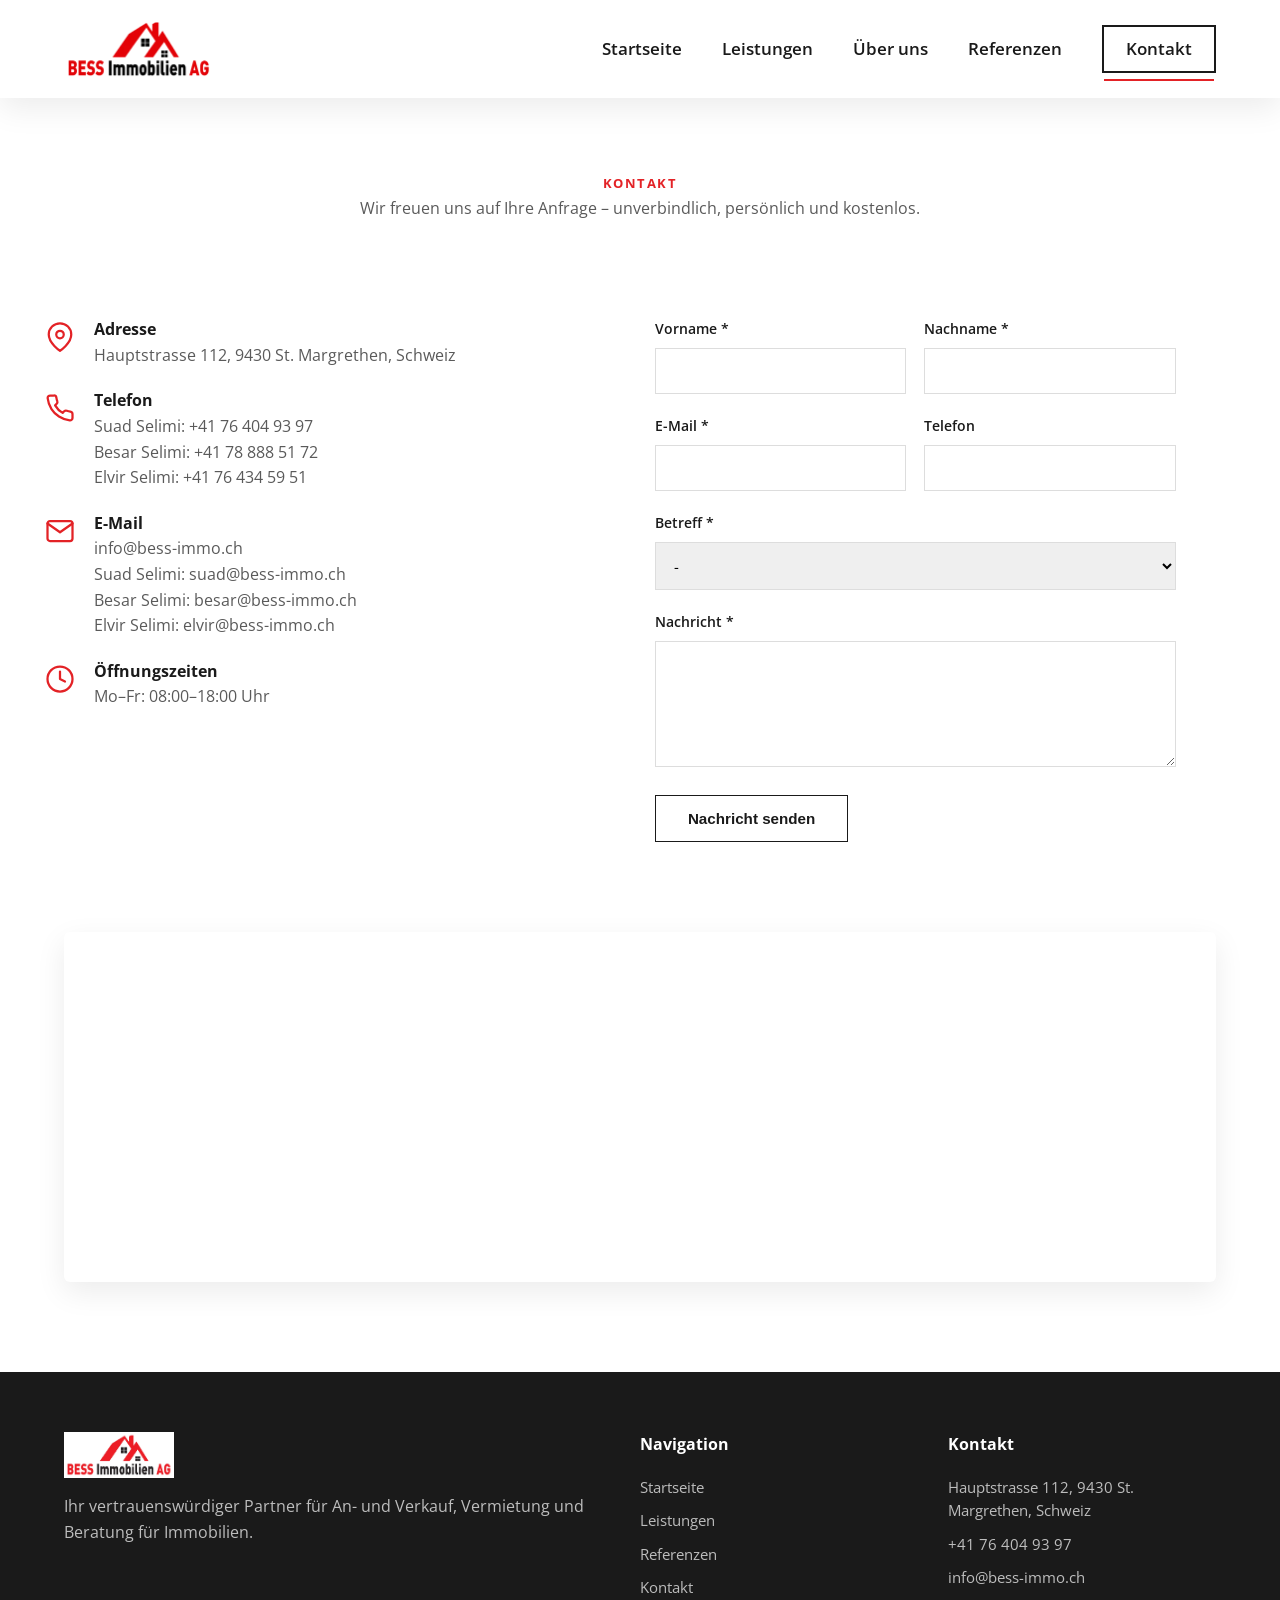
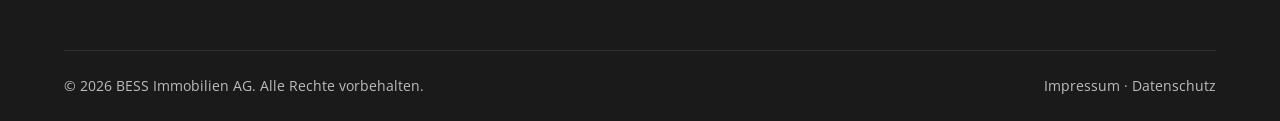
<file: kontakt.html>
<!DOCTYPE html>
<html lang="de">
<head>
  <meta charset="UTF-8" />
  <meta name="viewport" content="width=device-width, initial-scale=1.0" />
  <title>Kontakt | BESS Immobilien AG</title>
  <meta name="description" content="Kontaktieren Sie BESS Immobilien AG für eine kostenlose Beratung rund um Ihre Immobilie." />
  <link rel="icon" type="image/png" href="img/logo_small.png" />
  <link rel="preconnect" href="https://fonts.googleapis.com" />
  <link rel="preconnect" href="https://fonts.gstatic.com" crossorigin />
  <link href="https://fonts.googleapis.com/css2?family=Open+Sans:wght@400;600;700;800&display=swap" rel="stylesheet" />
  <link rel="stylesheet" href="css/style.css" />
</head>
<body>

  <header class="navbar" data-always-white="true">
    <div class="container">
      <a href="index.html" class="logo">
        <img src="img/logo_durchsichtig.webp" alt="BESS Immobilien AG" />
      </a>
      <nav class="nav-links">
        <a href="index.html">Startseite</a>
        <a href="index.html#leistungen">Leistungen</a>
        <a href="index.html#ueber-uns">Über uns</a>
        <a href="index.html#referenzen">Referenzen</a>
        <a href="kontakt.html" class="nav-cta current">Kontakt</a>
      </nav>
      <button class="nav-toggle" aria-label="Menü öffnen">
        <span></span><span></span><span></span>
      </button>
    </div>
  </header>

  <section class="section">
    <div class="container">
      <div class="section-header">
        <span class="eyebrow">Kontakt</span>
        <p>Wir freuen uns auf Ihre Anfrage – unverbindlich, persönlich und kostenlos.</p>
      </div>
      <div class="contact-wrap">
        <div class="contact-info">
          <ul>
            <li>
              <span class="icon">
                <svg viewBox="0 0 24 24" fill="none" stroke="currentColor" stroke-width="1.8" stroke-linecap="round" stroke-linejoin="round"><path d="M21 10c0 7-9 13-9 13s-9-6-9-13a9 9 0 0 1 18 0z"></path><circle cx="12" cy="10" r="3"></circle></svg>
              </span>
              <div><strong>Adresse</strong>Hauptstrasse 112, 9430 St. Margrethen, Schweiz</div>
            </li>
            <li>
              <span class="icon">
                <svg viewBox="0 0 24 24" fill="none" stroke="currentColor" stroke-width="1.8" stroke-linecap="round" stroke-linejoin="round"><path d="M22 16.92v3a2 2 0 0 1-2.18 2 19.79 19.79 0 0 1-8.63-3.07 19.5 19.5 0 0 1-6-6 19.79 19.79 0 0 1-3.07-8.67A2 2 0 0 1 4.11 2h3a2 2 0 0 1 2 1.72c.127.96.361 1.903.7 2.81a2 2 0 0 1-.45 2.11L8.09 9.91a16 16 0 0 0 6 6l1.27-1.27a2 2 0 0 1 2.11-.45c.907.339 1.85.573 2.81.7A2 2 0 0 1 22 16.92z"></path></svg>
              </span>
              <div><strong>Telefon</strong>Suad Selimi: +41 76 404 93 97<br />Besar Selimi: +41 78 888 51 72<br />Elvir Selimi: +41 76 434 59 51</div>
            </li>
            <li>
              <span class="icon">
                <svg viewBox="0 0 24 24" fill="none" stroke="currentColor" stroke-width="1.8" stroke-linecap="round" stroke-linejoin="round"><path d="M4 4h16c1.1 0 2 .9 2 2v12c0 1.1-.9 2-2 2H4c-1.1 0-2-.9-2-2V6c0-1.1.9-2 2-2z"></path><polyline points="22 6 12 13 2 6"></polyline></svg>
              </span>
              <div><strong>E-Mail</strong>info@bess-immo.ch<br />Suad Selimi: suad@bess-immo.ch<br />Besar Selimi: besar@bess-immo.ch<br />Elvir Selimi: elvir@bess-immo.ch</div>
            </li>
            <li>
              <span class="icon">
                <svg viewBox="0 0 24 24" fill="none" stroke="currentColor" stroke-width="1.8" stroke-linecap="round" stroke-linejoin="round"><circle cx="12" cy="12" r="10"></circle><polyline points="12 6 12 12 16 14"></polyline></svg>
              </span>
              <div><strong>Öffnungszeiten</strong>Mo–Fr: 08:00–18:00 Uhr</div>
            </li>
          </ul>
        </div>

        <form class="contact-form" action="https://formspree.io/f/xppdkgea" method="POST">
          <div class="form-row">
            <div class="form-group">
              <label for="vorname">Vorname *</label>
              <input type="text" id="vorname" name="vorname" required />
            </div>
            <div class="form-group">
              <label for="nachname">Nachname *</label>
              <input type="text" id="nachname" name="nachname" required />
            </div>
          </div>
          <div class="form-row">
            <div class="form-group">
              <label for="email">E-Mail *</label>
              <input type="email" id="email" name="email" required />
            </div>
            <div class="form-group">
              <label for="telefon">Telefon</label>
              <input type="tel" id="telefon" name="telefon" />
            </div>
          </div>
          <div class="form-group">
            <label for="betreff">Betreff *</label>
            <select id="betreff" name="betreff" required>
              <option value="" selected disabled>-</option>
              <option>Angebot zu Ihrer Immobilie erhalten</option>
              <option>Auf der Suche nach einer Immobilie</option>
              <option>Allgemeine Anfrage</option>
            </select>
          </div>
          <div class="form-group">
            <label for="nachricht">Nachricht *</label>
            <textarea id="nachricht" name="nachricht" rows="5" required></textarea>
          </div>
          <button type="submit" class="btn btn-dark-outline">Nachricht senden</button>
        </form>
      </div>

      <div class="map-embed">
        <iframe
          src="https://www.google.com/maps?q=BESS+Immobilien+AG&output=embed"
          title="Standort BESS Immobilien AG"
          loading="lazy"
          referrerpolicy="no-referrer-when-downgrade">
        </iframe>
      </div>
    </div>
  </section>

  <footer>
    <div class="container">
      <div class="footer-grid">
        <div>
          <a href="index.html" class="logo">
            <img src="img/logo.webp" alt="BESS Immobilien AG" />
          </a>
          <p>Ihr vertrauenswürdiger Partner für An- und Verkauf, Vermietung und Beratung für Immobilien.</p>
        </div>
        <div>
          <h4>Navigation</h4>
          <ul>
            <li><a href="index.html">Startseite</a></li>
            <li><a href="index.html#leistungen">Leistungen</a></li>
            <li><a href="referenzen.html">Referenzen</a></li>
            <li><a href="kontakt.html">Kontakt</a></li>
          </ul>
        </div>
        <div>
          <h4>Kontakt</h4>
          <ul>
            <li>Hauptstrasse 112, 9430 St. Margrethen, Schweiz</li>
            <li>+41 76 404 93 97</li>
            <li>info@bess-immo.ch</li>
          </ul>
        </div>
      </div>
      <div class="footer-bottom">
        <span>© 2026 BESS Immobilien AG. Alle Rechte vorbehalten.</span>
        <span><a href="impressum.html">Impressum</a> · <a href="datenschutz.html">Datenschutz</a></span>
      </div>
    </div>
  </footer>

  <script src="js/main.js"></script>
</body>
</html>
</file>
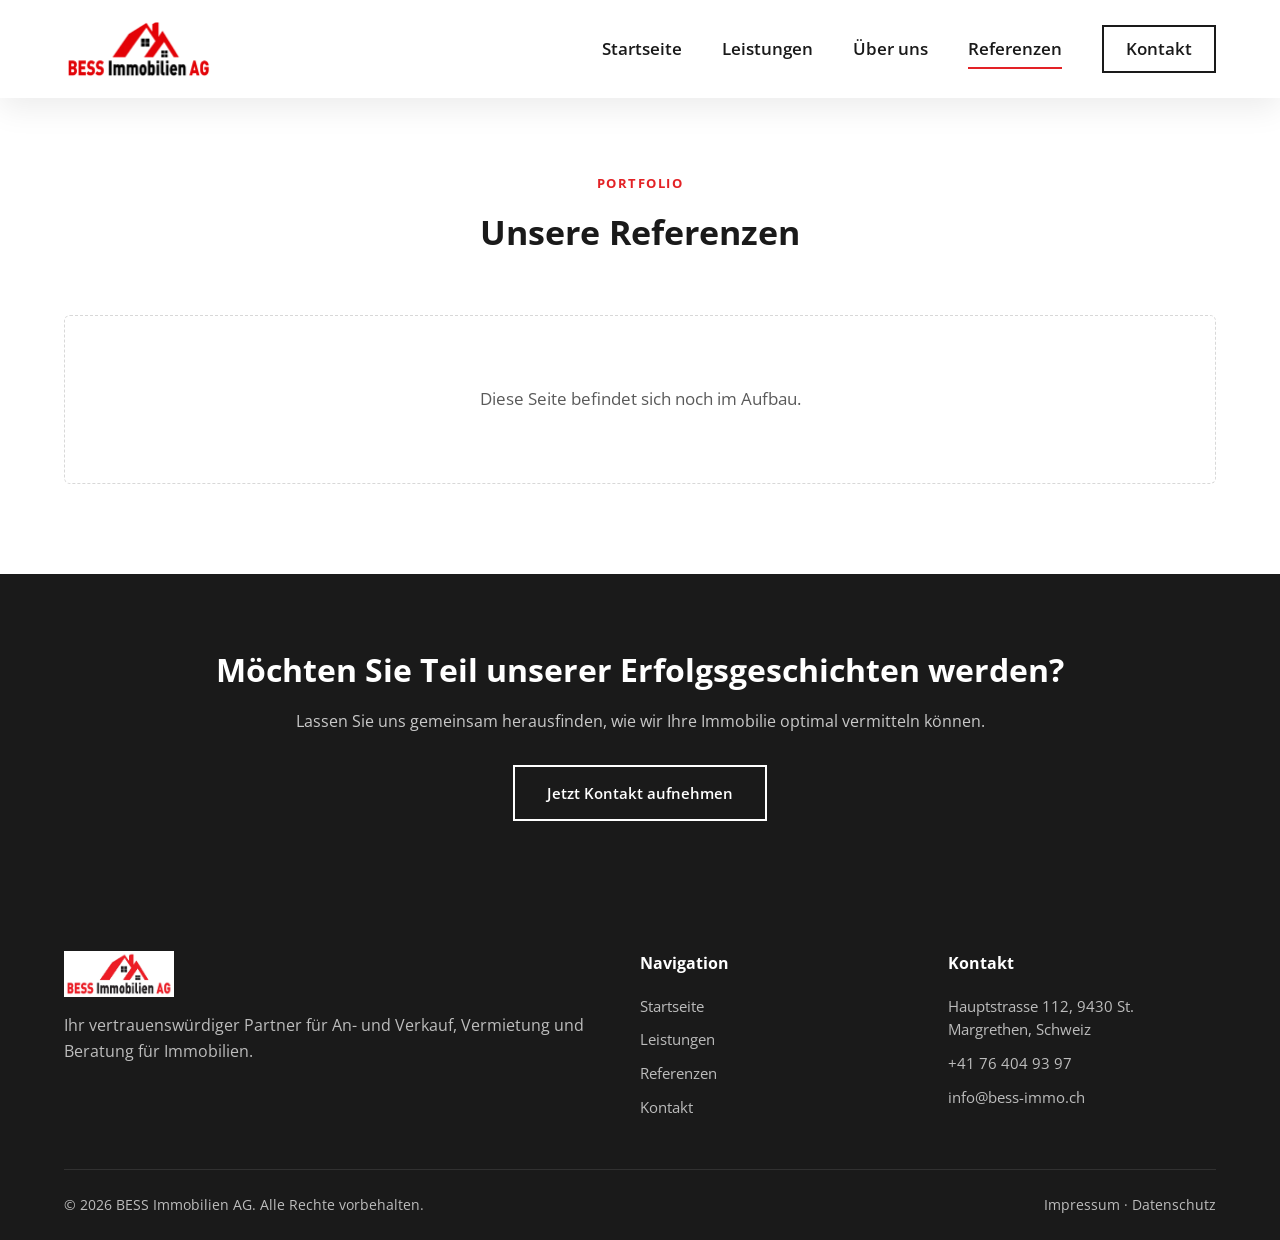
<file: referenzen.html>
<!DOCTYPE html>
<html lang="de">
<head>
  <meta charset="UTF-8" />
  <meta name="viewport" content="width=device-width, initial-scale=1.0" />
  <title>Referenzen | BESS Immobilien AG</title>
  <meta name="description" content="Entdecken Sie erfolgreich vermittelte Immobilien von BESS Immobilien AG." />
  <link rel="icon" type="image/png" href="img/logo_small.png" />
  <link rel="preconnect" href="https://fonts.googleapis.com" />
  <link rel="preconnect" href="https://fonts.gstatic.com" crossorigin />
  <link href="https://fonts.googleapis.com/css2?family=Open+Sans:wght@400;600;700;800&display=swap" rel="stylesheet" />
  <link rel="stylesheet" href="css/style.css" />
</head>
<body>

  <header class="navbar" data-always-white="true">
    <div class="container">
      <a href="index.html" class="logo">
        <img src="img/logo_durchsichtig.webp" alt="BESS Immobilien AG" />
      </a>
      <nav class="nav-links">
        <a href="index.html">Startseite</a>
        <a href="index.html#leistungen">Leistungen</a>
        <a href="index.html#ueber-uns">Über uns</a>
        <a href="index.html#referenzen" class="current">Referenzen</a>
        <a href="kontakt.html" class="nav-cta">Kontakt</a>
      </nav>
      <button class="nav-toggle" aria-label="Menü öffnen">
        <span></span><span></span><span></span>
      </button>
    </div>
  </header>

  <section class="section">
    <div class="container">
      <div class="section-header">
        <span class="eyebrow">Portfolio</span>
        <h2>Unsere Referenzen</h2>
      </div>
      <div class="placeholder-box">
        <p>Diese Seite befindet sich noch im Aufbau.</p>
      </div>
    </div>
  </section>

  <section class="cta-banner">
    <div class="container">
      <h2>Möchten Sie Teil unserer Erfolgsgeschichten werden?</h2>
      <p>Lassen Sie uns gemeinsam herausfinden, wie wir Ihre Immobilie optimal vermitteln können.</p>
      <a href="kontakt.html" class="btn btn-outline">Jetzt Kontakt aufnehmen</a>
    </div>
  </section>

  <footer>
    <div class="container">
      <div class="footer-grid">
        <div>
          <a href="index.html" class="logo">
            <img src="img/logo.webp" alt="BESS Immobilien AG" />
          </a>
          <p>Ihr vertrauenswürdiger Partner für An- und Verkauf, Vermietung und Beratung für Immobilien.</p>
        </div>
        <div>
          <h4>Navigation</h4>
          <ul>
            <li><a href="index.html">Startseite</a></li>
            <li><a href="index.html#leistungen">Leistungen</a></li>
            <li><a href="referenzen.html">Referenzen</a></li>
            <li><a href="kontakt.html">Kontakt</a></li>
          </ul>
        </div>
        <div>
          <h4>Kontakt</h4>
          <ul>
            <li>Hauptstrasse 112, 9430 St. Margrethen, Schweiz</li>
            <li>+41 76 404 93 97</li>
            <li>info@bess-immo.ch</li>
          </ul>
        </div>
      </div>
      <div class="footer-bottom">
        <span>© 2026 BESS Immobilien AG. Alle Rechte vorbehalten.</span>
        <span><a href="impressum.html">Impressum</a> · <a href="datenschutz.html">Datenschutz</a></span>
      </div>
    </div>
  </footer>

  <script src="js/main.js"></script>
</body>
</html>
</file>
<file: css/style.css>
:root {
  --red: #e32226;
  --red-dark: #c01a1e;
  --dark: #1a1a1a;
  --grey: #5a5a5a;
  --light-grey: #f4f4f4;
  --white: #ffffff;
  --radius: 6px;
  --shadow: 0 10px 30px rgba(0, 0, 0, 0.08);
  --transition: 0.3s ease;
}

* {
  margin: 0;
  padding: 0;
  box-sizing: border-box;
}

html {
  scroll-behavior: smooth;
}

section[id] {
  scroll-margin-top: 110px;
}

body {
  font-family: "Open Sans", "Segoe UI", Arial, sans-serif;
  color: var(--dark);
  line-height: 1.6;
  background: var(--white);
}

img {
  max-width: 100%;
  display: block;
}

a {
  text-decoration: none;
  color: inherit;
}

ul {
  list-style: none;
}

.container {
  width: 100%;
  max-width: 1200px;
  margin: 0 auto;
  padding: 0 24px;
}

.section {
  padding: 90px 0;
}

.section:first-of-type {
  padding-top: 170px;
}

.section-light {
  background: var(--light-grey);
}

.section-header {
  text-align: center;
  max-width: 650px;
  margin: 0 auto 56px;
}

.section-header .eyebrow {
  color: var(--red);
  font-weight: 700;
  letter-spacing: 1.5px;
  text-transform: uppercase;
  font-size: 0.8rem;
}

.section-header h2 {
  font-size: 2.1rem;
  margin-top: 10px;
  margin-bottom: 14px;
}

.section-header p {
  color: var(--grey);
}

.btn {
  display: inline-block;
  padding: 14px 32px;
  border-radius: 0;
  font-weight: 600;
  font-size: 0.95rem;
  transition: all var(--transition);
  border: 2px solid transparent;
  cursor: pointer;
}

.btn-outline {
  background: transparent;
  color: var(--white);
  border-color: var(--white);
}

.btn-outline:hover {
  background: var(--white);
  color: var(--dark);
}


.btn-dark-outline {
  background: transparent;
  color: var(--dark);
  border-color: var(--dark);
}

.btn-dark-outline:hover {
  background: var(--dark);
  color: var(--white);
}

/* ---------- Navigation ---------- */
.navbar {
  position: fixed;
  top: 0;
  left: 0;
  width: 100%;
  z-index: 1000;
  background: transparent;
  transition: background var(--transition), box-shadow var(--transition), padding var(--transition);
  padding: 34px 0;
}

.navbar.scrolled {
  background: rgba(255, 255, 255, 0.92);
  backdrop-filter: blur(8px);
  -webkit-backdrop-filter: blur(8px);
  box-shadow: var(--shadow);
  padding: 18px 0;
}

.navbar .container {
  display: flex;
  align-items: center;
  justify-content: space-between;
}

.navbar .logo img {
  height: 80px;
  transition: height var(--transition);
}

.navbar.scrolled .logo img {
  height: 62px;
}

.nav-links {
  display: flex;
  align-items: center;
  gap: 40px;
}

.nav-links a {
  font-weight: 600;
  font-size: 1.06rem;
  color: var(--white);
  transition: color var(--transition);
  position: relative;
}

.nav-links a::after {
  content: "";
  position: absolute;
  left: 0;
  bottom: -6px;
  width: 0;
  height: 2px;
  background: var(--red);
  transition: width var(--transition);
}

.nav-links a:hover::after,
.nav-links a.active::after,
.nav-links a.current::after {
  width: 100%;
}

.navbar.scrolled .nav-links a {
  color: var(--dark);
}

.nav-links a.nav-cta {
  background: transparent;
  color: var(--white) !important;
  border: 2px solid var(--white);
  padding: 8px 22px;
  border-radius: 0;
  transition: background var(--transition), color var(--transition), border-color var(--transition);
}

.navbar.scrolled .nav-links a.nav-cta {
  color: var(--dark) !important;
  border-color: var(--dark);
}

.nav-links a.nav-cta:hover,
.navbar.scrolled .nav-links a.nav-cta:hover {
  background: var(--red);
  color: var(--white) !important;
  border-color: var(--red);
}

.nav-links a.nav-cta::after {
  display: none;
}

.nav-links a.nav-cta.current::after {
  display: block;
  bottom: -10px;
  left: 0;
}

.nav-toggle {
  display: none;
  flex-direction: column;
  gap: 5px;
  background: none;
  border: none;
  cursor: pointer;
  z-index: 1100;
}

.nav-toggle span {
  width: 26px;
  height: 2px;
  background: var(--white);
  transition: all var(--transition);
}

.navbar.scrolled .nav-toggle span {
  background: var(--dark);
}

/* ---------- Hero ---------- */
.hero {
  position: relative;
  min-height: 100vh;
  display: flex;
  align-items: center;
  background: url("../img/background2.webp") center/cover no-repeat;
  color: var(--white);
}

.hero::before {
  content: "";
  position: absolute;
  inset: 0;
  background: rgba(10, 10, 10, 0.45);
}

.hero .container {
  position: relative;
  z-index: 2;
}

.hero-content {
  max-width: 680px;
}

.hero-content .eyebrow {
  text-transform: uppercase;
  letter-spacing: 2px;
  font-weight: 700;
  color: var(--red);
  font-size: 0.85rem;
}

.hero-content h1 {
  font-size: 3.2rem;
  line-height: 1.15;
  margin: 16px 0 20px;
}

.hero-content p {
  font-size: 1.1rem;
  color: #e9e9e9;
  margin-bottom: 34px;
  max-width: 540px;
}

.hero-actions {
  display: flex;
  gap: 18px;
  flex-wrap: wrap;
}

/* ---------- Hero reviews side panel ---------- */
.hero--with-panel .container {
  padding-right: 410px;
}

.hero-reviews {
  position: absolute;
  top: 50%;
  right: 0;
  transform: translateY(-50%);
  width: 370px;
  background: rgba(227, 34, 38, 0.4);
  color: var(--white);
  padding: 24px 36px;
  z-index: 3;
  display: flex;
  flex-direction: column;
  align-items: flex-start;
  gap: 12px;
  box-shadow: var(--shadow);
}

.hero-reviews-google {
  display: flex;
  flex-direction: column;
  align-items: flex-end;
  align-self: flex-end;
  gap: 0;
}

.hero-reviews-google .hero-reviews-link {
  margin-top: -4px;
}

.hero-reviews-top {
  display: flex;
  align-items: center;
  flex-wrap: wrap;
  gap: 14px;
}

.hero-reviews .google-word {
  height: 33px;
  width: auto;
  color: var(--white);
}

.hero-reviews .rating-score {
  font-weight: 700;
  font-size: 1.35rem;
  color: var(--white);
}

.hero-reviews .stars {
  color: var(--white);
  font-size: 1.6rem;
  letter-spacing: 1px;
}

.hero-reviews-link {
  color: var(--white);
  font-weight: 600;
  font-size: 0.98rem;
  text-decoration: underline;
  text-decoration-color: rgba(255, 255, 255, 0.5);
  transition: opacity var(--transition);
}

.hero-reviews-link:hover {
  opacity: 0.8;
}

.hero-reviews p {
  color: var(--white);
  opacity: 0.85;
  font-size: 1rem;
  margin: 0;
}

.hero-reviews p strong {
  opacity: 1;
}

@media (max-width: 900px) {
  .hero {
    flex-direction: column;
    align-items: stretch;
    justify-content: flex-start;
    padding-top: 160px;
  }

  .hero .container {
    flex: 1;
    display: flex;
    align-items: center;
  }

  .hero--with-panel .container {
    padding-right: 24px;
  }

  .hero-reviews {
    position: relative;
    top: auto;
    right: auto;
    transform: none;
    width: auto;
    margin: 32px 24px 28px;
    padding: 20px 24px;
    align-items: flex-start;
  }

  .hero-reviews-google {
    align-self: flex-start;
    align-items: flex-start;
  }
}

/* ---------- Services ---------- */
.cards-grid {
  display: grid;
  grid-template-columns: repeat(2, 1fr);
  gap: 48px;
}

.card {
  background: var(--white);
}

.card-img {
  width: 100%;
  height: 320px;
  object-fit: cover;
  display: block;
}

.card-body {
  padding: 20px 0 0;
}

.card h3 {
  font-size: 1.2rem;
  margin-bottom: 10px;
}

.card p {
  color: var(--grey);
  font-size: 0.95rem;
}

@media (max-width: 700px) {
  .cards-grid {
    grid-template-columns: 1fr;
  }
}

/* ---------- About ---------- */
.about {
  display: grid;
  grid-template-columns: 1.3fr 1fr;
  gap: 60px;
  align-items: center;
}

.about-img {
  overflow: hidden;
  box-shadow: var(--shadow);
}

.about-img img {
  display: block;
  width: 100%;
  transform: scale(1.25);
}

.about .eyebrow {
  color: var(--red);
  font-weight: 700;
  letter-spacing: 1.5px;
  text-transform: uppercase;
  font-size: 0.8rem;
}

.about h2 {
  font-size: 2.1rem;
  margin: 10px 0 18px;
}

.about p {
  color: var(--grey);
  margin-bottom: 16px;
}

.stats {
  display: flex;
  gap: 40px;
  margin-top: 28px;
}

.stats div strong {
  display: block;
  font-size: 1.8rem;
  color: var(--red);
}

.stats div span {
  color: var(--grey);
  font-size: 0.9rem;
}

/* ---------- Team ---------- */
.team {
  margin-top: 40px;
}

.team-title {
  text-align: center;
  font-size: 1.3rem;
  margin-bottom: 10px;
}

.team-subtitle {
  text-align: center;
  color: var(--grey);
  max-width: 480px;
  margin: 0 auto 36px;
}

.team-grid {
  display: grid;
  grid-template-columns: repeat(3, 1fr);
  gap: 36px;
}

.team-card {
  background: var(--light-grey);
  padding: 40px 28px;
  text-align: center;
}

.team-avatar {
  width: 130px;
  height: 130px;
  margin: 0 auto 22px;
  border-radius: 50%;
  background: var(--white);
  color: var(--red);
  display: flex;
  align-items: center;
  justify-content: center;
}

.team-avatar svg {
  width: 80px;
  height: 80px;
}

.team-card h4 {
  margin-bottom: 4px;
  font-size: 1.25rem;
}

.team-role {
  display: block;
  color: var(--dark);
  font-size: 0.85rem;
  font-weight: 600;
  text-transform: uppercase;
  letter-spacing: 0.5px;
  margin-bottom: 14px;
}

.team-phone {
  color: var(--grey);
  font-size: 1.05rem;
  margin-bottom: 14px;
}

.team-contact {
  display: flex;
  align-items: center;
  justify-content: center;
  gap: 14px;
}

.team-contact span {
  color: var(--grey);
  font-size: 1.05rem;
}

.team-email-btn {
  flex-shrink: 0;
  width: 42px;
  height: 42px;
  border-radius: 0;
  background: transparent;
  border: 2px solid var(--red);
  color: var(--red);
  display: flex;
  align-items: center;
  justify-content: center;
  transition: background var(--transition), color var(--transition);
}

.team-email-btn:hover {
  background: var(--red);
  color: var(--white);
}

.team-email-btn svg {
  width: 19px;
  height: 19px;
}

@media (max-width: 700px) {
  .team-grid {
    grid-template-columns: 1fr;
  }
}

/* ---------- Referenzen grid ---------- */
.placeholder-box {
  border: 1px dashed #d8d8d8;
  border-radius: var(--radius);
  padding: 70px 24px;
  text-align: center;
  color: var(--grey);
  font-size: 1.05rem;
}

.ref-grid {
  display: grid;
  grid-template-columns: repeat(auto-fit, minmax(300px, 1fr));
  gap: 30px;
}

.ref-card {
  background: var(--white);
  border-radius: var(--radius);
  overflow: hidden;
  box-shadow: var(--shadow);
  transition: transform var(--transition);
}

.ref-card:hover {
  transform: translateY(-6px);
}

.ref-card .ref-media {
  height: 220px;
  position: relative;
  background: linear-gradient(135deg, #2b2b2b, #050505);
  display: flex;
  align-items: center;
  justify-content: center;
}

.ref-card .ref-media.photo {
  background: url("../img/background.webp") center/cover no-repeat;
}

.ref-card .ref-media span.tag {
  position: absolute;
  top: 14px;
  left: 14px;
  background: var(--red);
  color: var(--white);
  font-size: 0.75rem;
  font-weight: 700;
  padding: 5px 12px;
  border-radius: 20px;
  text-transform: uppercase;
}

.ref-card .ref-media svg {
  width: 56px;
  height: 56px;
  opacity: 0.5;
}

.ref-body {
  padding: 24px;
}

.ref-body h3 {
  margin-bottom: 6px;
  font-size: 1.15rem;
}

.ref-body .location {
  color: var(--red);
  font-size: 0.85rem;
  font-weight: 600;
  margin-bottom: 10px;
}

.ref-body p {
  color: var(--grey);
  font-size: 0.92rem;
}

/* ---------- CTA banner ---------- */
.cta-banner {
  background: var(--dark);
  color: var(--white);
  text-align: center;
  padding: 70px 0;
}

.cta-banner h2 {
  font-size: 2rem;
  margin-bottom: 14px;
}

.cta-banner p {
  color: #c9c9c9;
  margin-bottom: 30px;
}

/* ---------- Contact page ---------- */
.contact-wrap {
  display: grid;
  grid-template-columns: 1fr 1.2fr;
  gap: 50px;
}

.contact-info {
  background: var(--white);
  padding: 40px 40px 40px 0;
  margin-left: -24px;
}

.contact-info h3 {
  margin-bottom: 20px;
}

.contact-info ul li {
  display: flex;
  gap: 14px;
  margin-bottom: 20px;
  color: var(--grey);
}

.contact-info ul li strong {
  display: block;
  color: var(--dark);
}

.contact-info .icon {
  width: 40px;
  height: 40px;
  flex-shrink: 0;
  color: var(--red);
  display: flex;
  align-items: center;
  justify-content: center;
}

.contact-info .icon svg {
  width: 30px;
  height: 30px;
}

.contact-form {
  background: var(--white);
  padding: 40px;
}

.contact-form .btn {
  border-width: 1px;
}

.form-row {
  display: grid;
  grid-template-columns: 1fr 1fr;
  gap: 18px;
}

.form-group {
  margin-bottom: 20px;
}

.form-group label {
  display: block;
  font-weight: 600;
  font-size: 0.9rem;
  margin-bottom: 8px;
}

.form-group input,
.form-group textarea,
.form-group select {
  width: 100%;
  padding: 12px 14px;
  border: 1px solid #ddd;
  border-radius: 0;
  font-family: inherit;
  font-size: 0.95rem;
  transition: border-color var(--transition);
}

.form-group input:focus,
.form-group textarea:focus,
.form-group select:focus {
  outline: none;
  border-color: var(--red);
}

.form-group input.has-error,
.form-group textarea.has-error,
.form-group select.has-error {
  border-color: var(--red);
}

.field-error-text {
  display: block;
  color: var(--red);
  font-size: 0.8rem;
  margin-top: 6px;
}


.map-embed {
  border-radius: var(--radius);
  overflow: hidden;
  box-shadow: var(--shadow);
  margin-top: 50px;
}

.map-embed iframe {
  width: 100%;
  height: 350px;
  border: 0;
  display: block;
}

/* ---------- Footer ---------- */
footer {
  background: var(--dark);
  color: #bdbdbd;
  padding: 60px 0 24px;
}

.footer-grid {
  display: grid;
  grid-template-columns: 2fr 1fr 1fr;
  gap: 40px;
  padding-bottom: 40px;
  border-bottom: 1px solid rgba(255, 255, 255, 0.1);
}

.footer-grid .logo img {
  height: 46px;
  margin-bottom: 16px;
}

.footer-grid h4 {
  color: var(--white);
  margin-bottom: 18px;
  font-size: 1rem;
}

.footer-grid li {
  margin-bottom: 10px;
  font-size: 0.92rem;
}

.footer-grid li a:hover {
  color: var(--red);
}

.footer-bottom {
  display: flex;
  justify-content: space-between;
  align-items: center;
  padding-top: 24px;
  font-size: 0.85rem;
  flex-wrap: wrap;
  gap: 12px;
}

/* ---------- Responsive ---------- */
@media (max-width: 860px) {
  .about,
  .contact-wrap {
    grid-template-columns: 1fr;
  }

  .contact-info {
    margin-left: 0;
  }

  .form-row {
    grid-template-columns: 1fr;
  }

  .footer-grid {
    grid-template-columns: 1fr 1fr;
  }
}

@media (max-width: 720px) {
  .nav-toggle {
    display: flex;
  }

  .nav-links {
    position: absolute;
    top: 100%;
    right: 16px;
    margin-top: 8px;
    width: min(240px, calc(100% - 32px));
    background: var(--white);
    flex-direction: column;
    justify-content: flex-start;
    align-items: flex-start;
    padding: 24px 28px;
    gap: 20px;
    opacity: 0;
    visibility: hidden;
    transform: translateY(-8px);
    transition: opacity var(--transition), transform var(--transition), visibility var(--transition);
    box-shadow: 0 10px 30px rgba(0, 0, 0, 0.18);
  }

  .nav-links.open {
    opacity: 1;
    visibility: visible;
    transform: translateY(0);
  }

  .nav-links a {
    color: var(--dark) !important;
    font-size: 1.1rem;
  }

  .hero-content h1 {
    font-size: 2.3rem;
  }

  .footer-grid {
    grid-template-columns: 1fr;
  }
}

.stat-reviews {
  display: block;
}

.stats .stat-reviews strong {
  font-size: 1.5rem;
}

.stats .stat-reviews strong .stat-stars {
  display: inline;
  font-size: 1.5rem;
  color: var(--red);
  letter-spacing: 1px;
}

.stat-google {
  display: block;
  height: 24px;
  width: auto;
  margin-top: 6px;
  color: var(--grey);
}

/* ---------- Mobile-Feinschliff ---------- */
@media (max-width: 720px) {
  .section {
    padding: 60px 0;
  }

  .nav-links a.nav-cta {
    color: var(--dark) !important;
    border-color: var(--dark);
  }

  .nav-links a.nav-cta:hover {
    color: var(--white) !important;
    border-color: var(--red);
  }

  .stats {
    flex-wrap: wrap;
    gap: 24px 32px;
  }

  .about {
    gap: 32px;
  }

  .team {
    margin-top: 32px;
  }

  .team-card {
    padding: 32px 20px;
  }

  .team-contact {
    flex-wrap: wrap;
  }

  .team-contact span {
    font-size: 0.95rem;
    overflow-wrap: anywhere;
  }

  .card-img {
    height: 230px;
  }

  .cards-grid {
    gap: 36px;
  }
}

@media (max-width: 480px) {
  .hero-content h1 {
    font-size: 2rem;
  }

  .about h2 {
    font-size: 1.7rem;
  }
}

/* ---------- Handy: dunklerer Hero-Hintergrund ---------- */
@media (max-width: 720px) {
  .hero::before {
    background: linear-gradient(180deg, rgba(10, 10, 10, 0.6) 0%, rgba(10, 10, 10, 0.55) 50%, rgba(10, 10, 10, 0.65) 100%);
  }
}

.form-status {
  margin-top: 16px;
  font-size: 0.95rem;
}
.form-status.success {
  color: #2e7d32;
  font-weight: 600;
}

.form-status.error {
  color: #c62828;
}

.legal {
  max-width: 800px;
}

.legal h1 {
  font-size: 2.1rem;
  margin-bottom: 24px;
}

.legal h2 {
  font-size: 1.2rem;
  margin-top: 32px;
  margin-bottom: 10px;
}

.legal p {
  color: var(--grey);
  line-height: 1.7;
  margin-bottom: 12px;
}

.legal a {
  color: var(--red);
}

.footer-bottom a:hover {
  text-decoration: underline;
}

.reveal {
  opacity: 0;
  transform: translateY(28px);
  transition: opacity 0.9s ease, transform 0.9s ease;
}

.reveal.is-visible {
  opacity: 1;
  transform: none;
}
</file>
